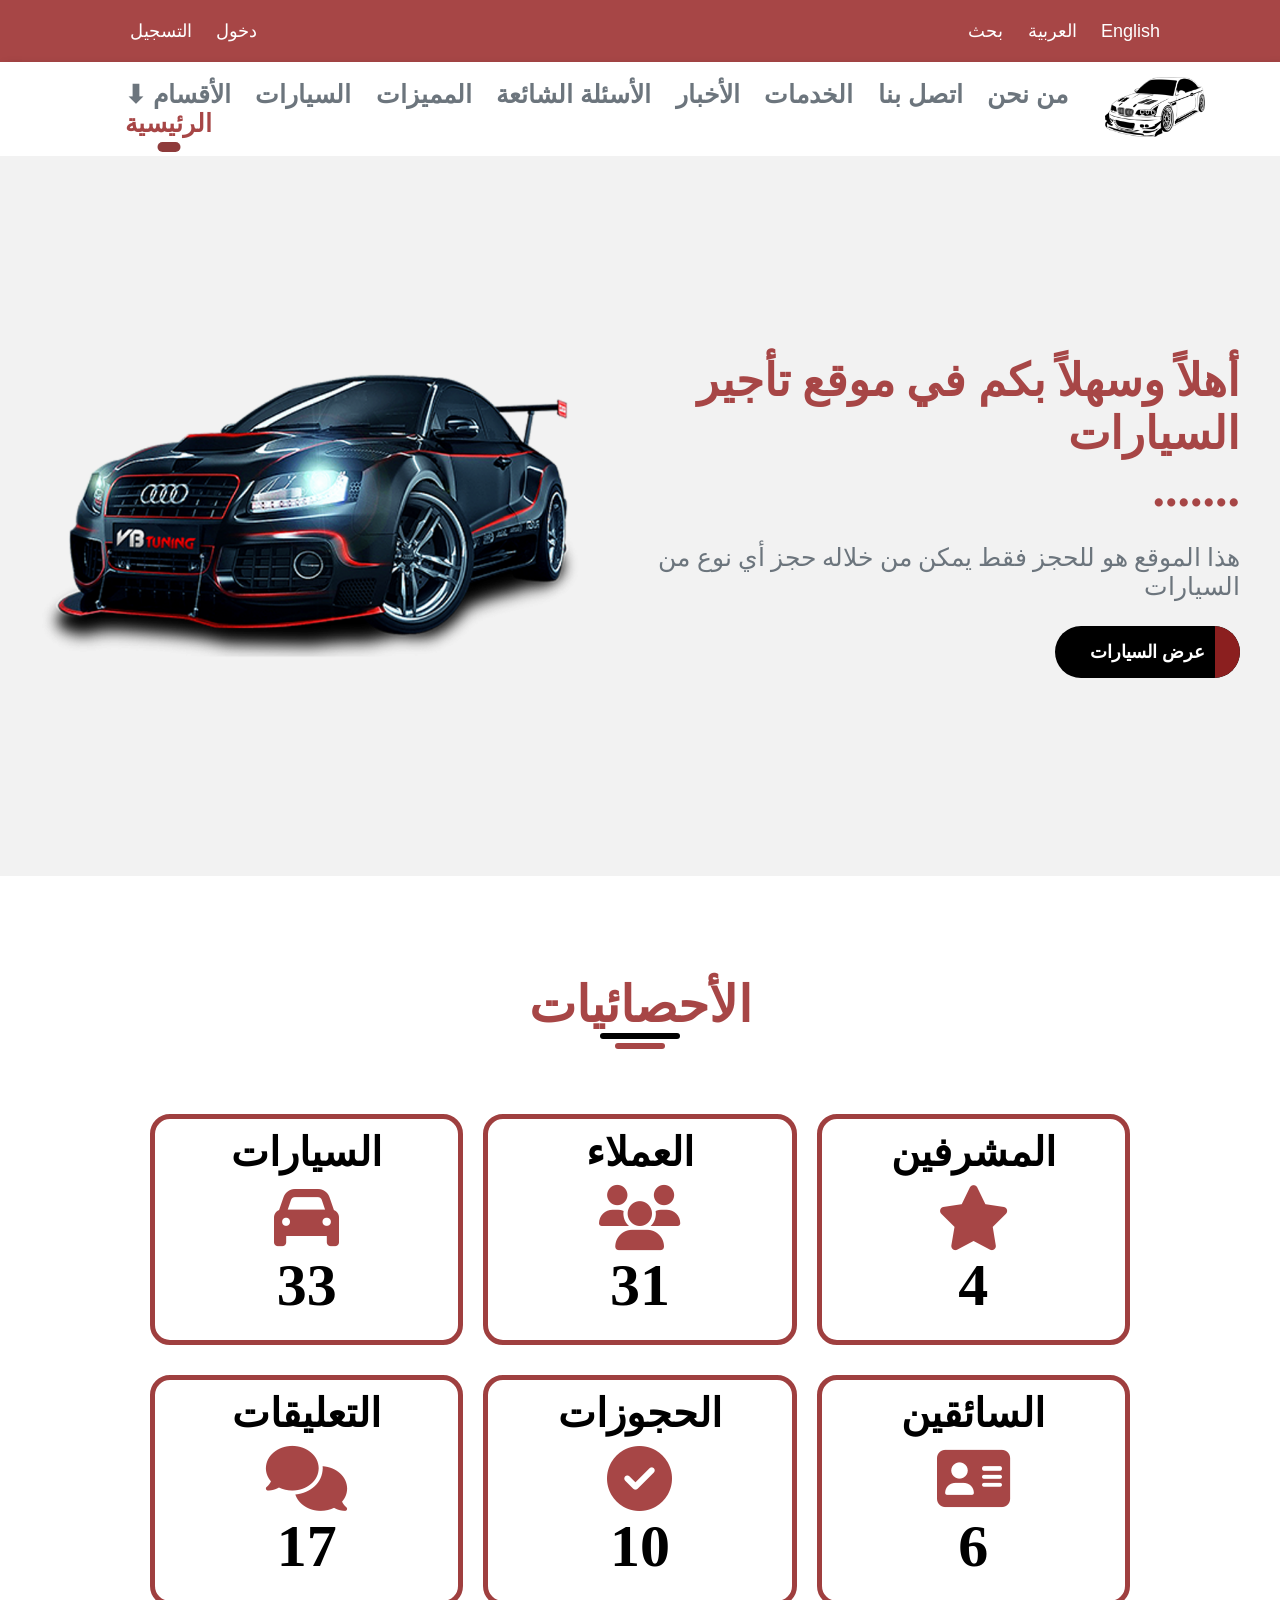
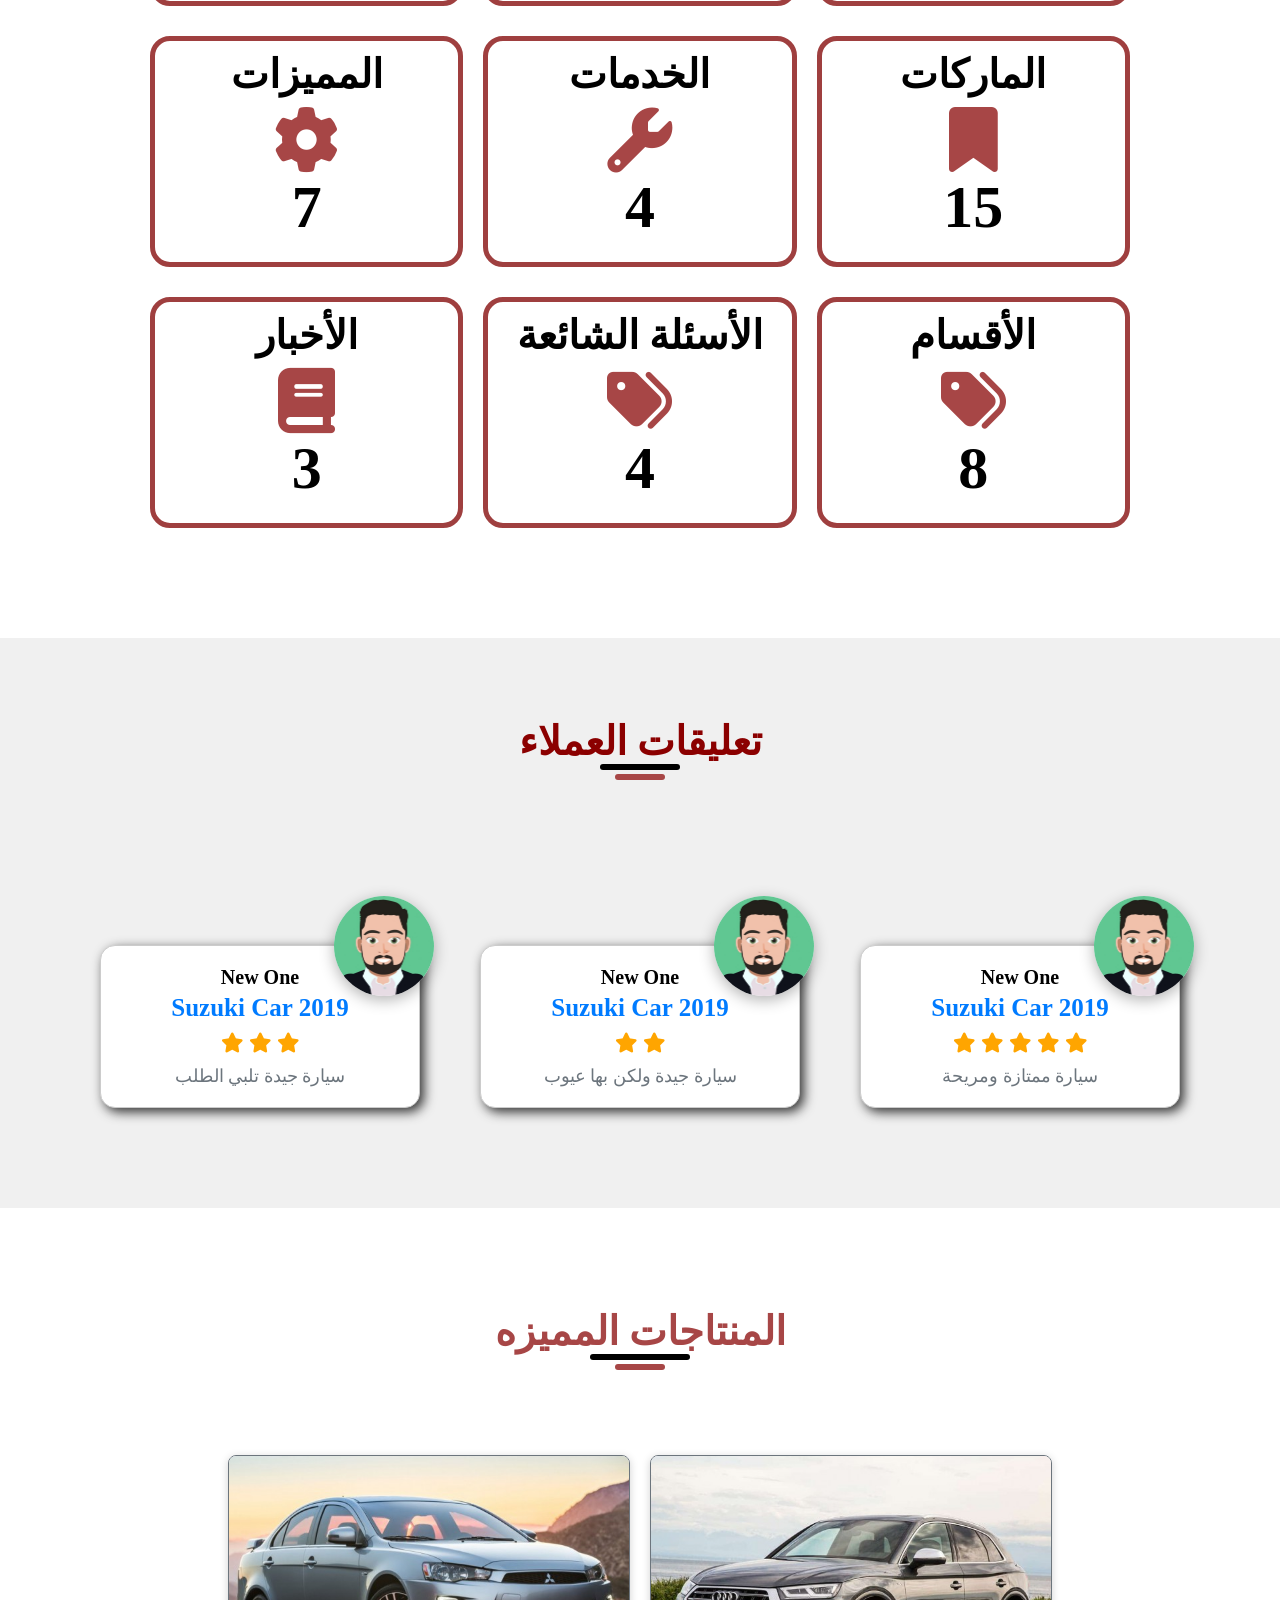
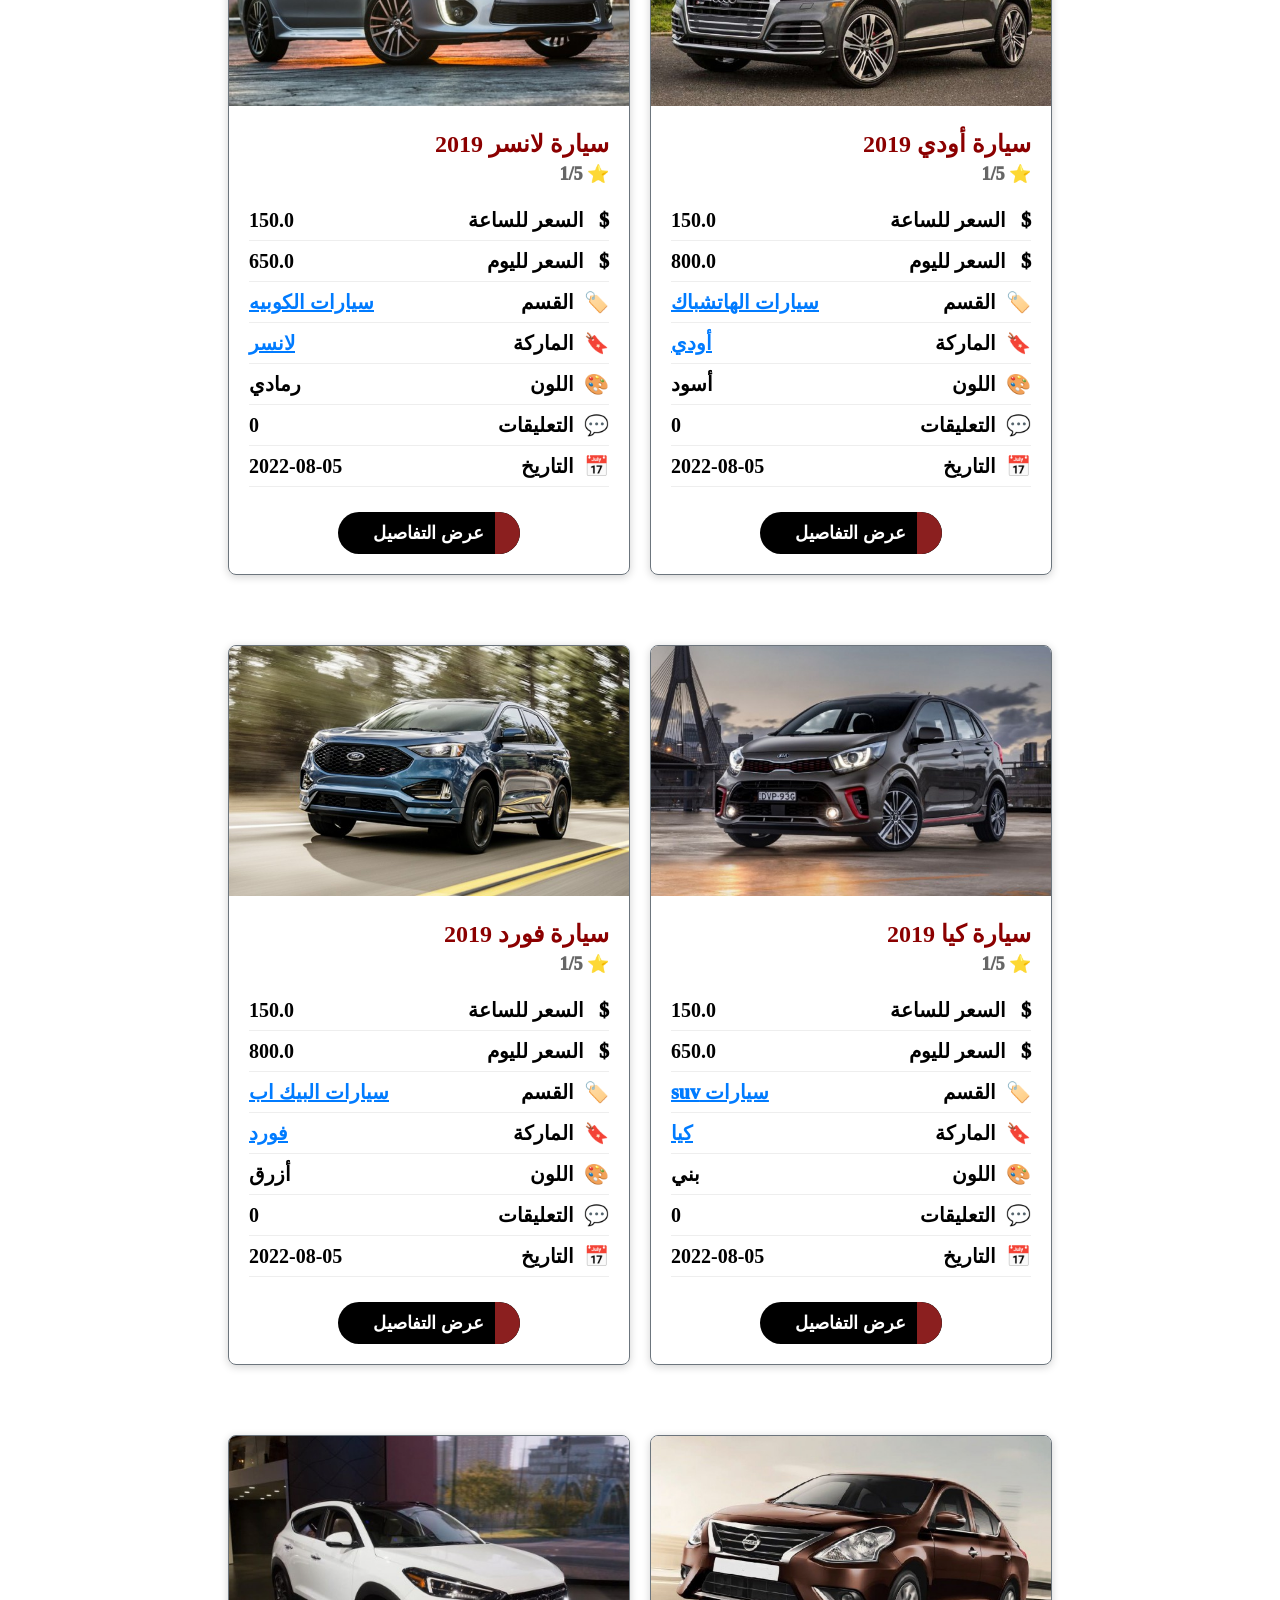
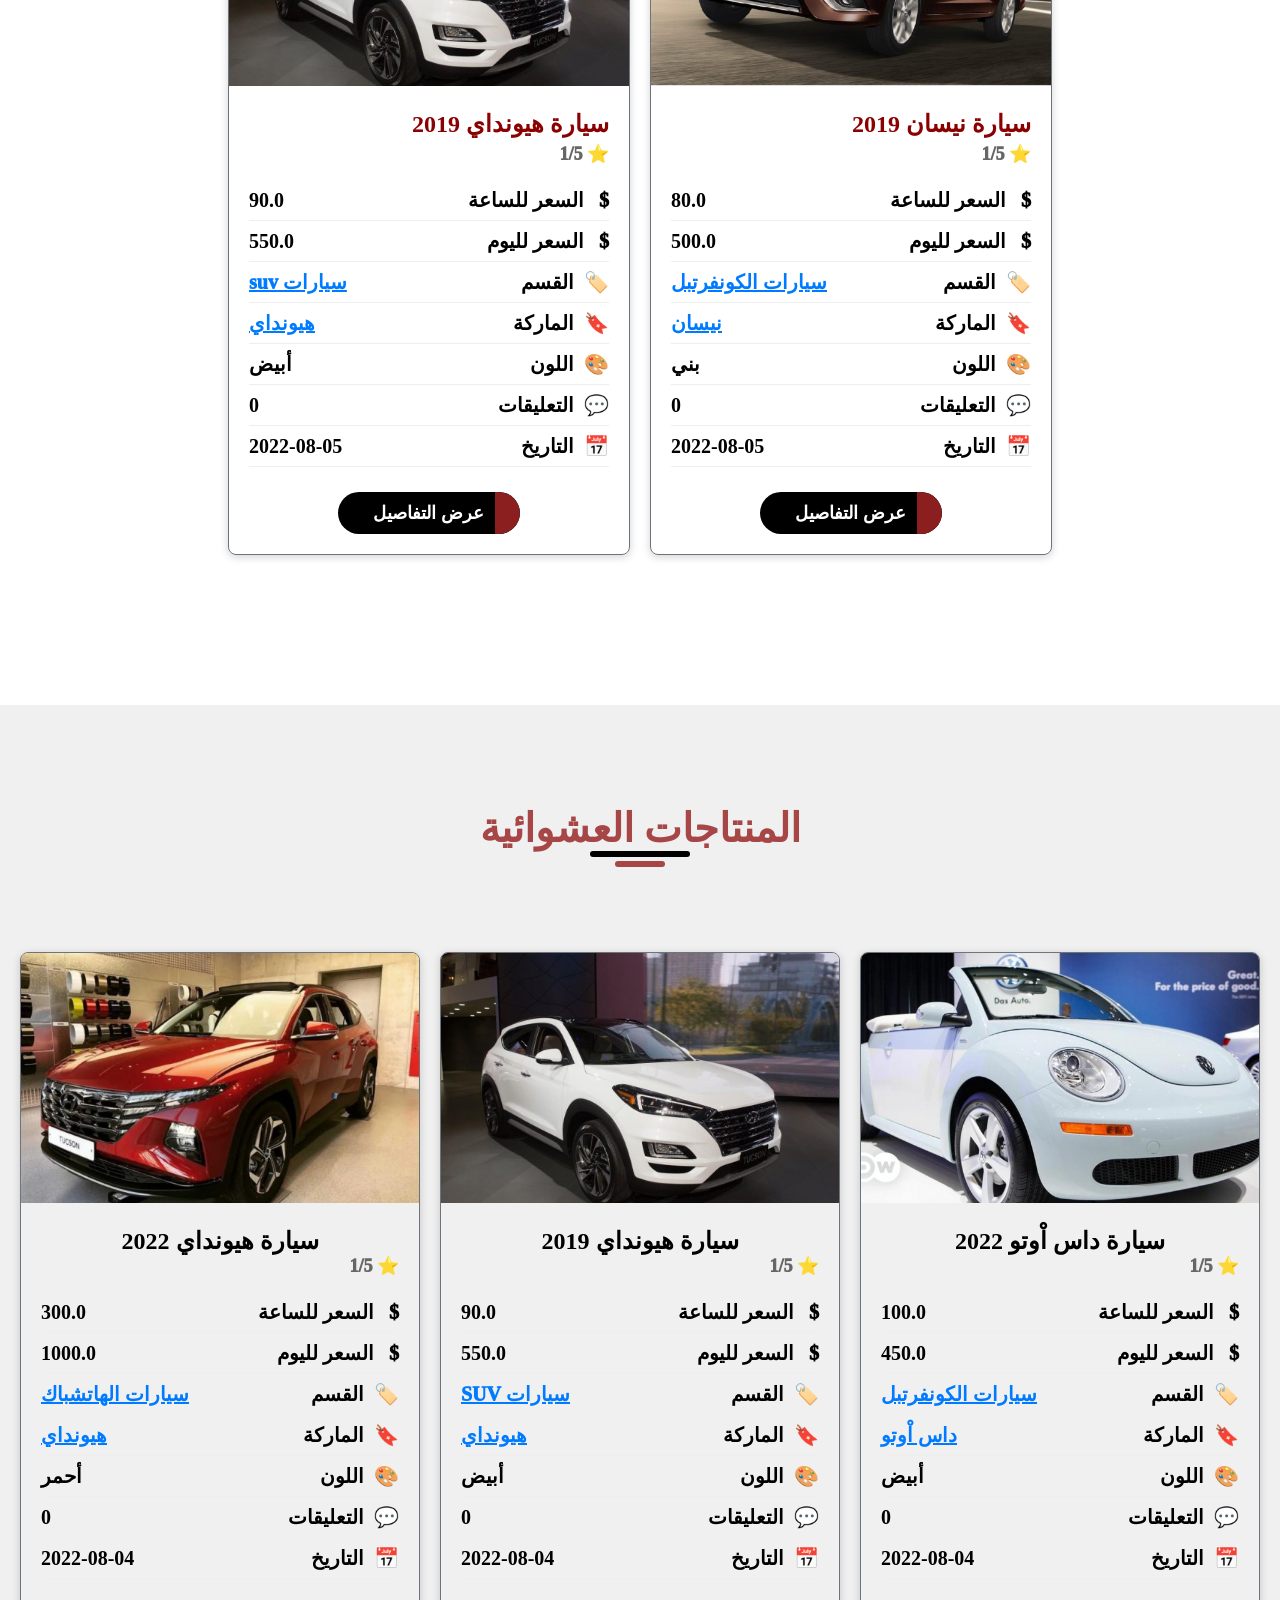
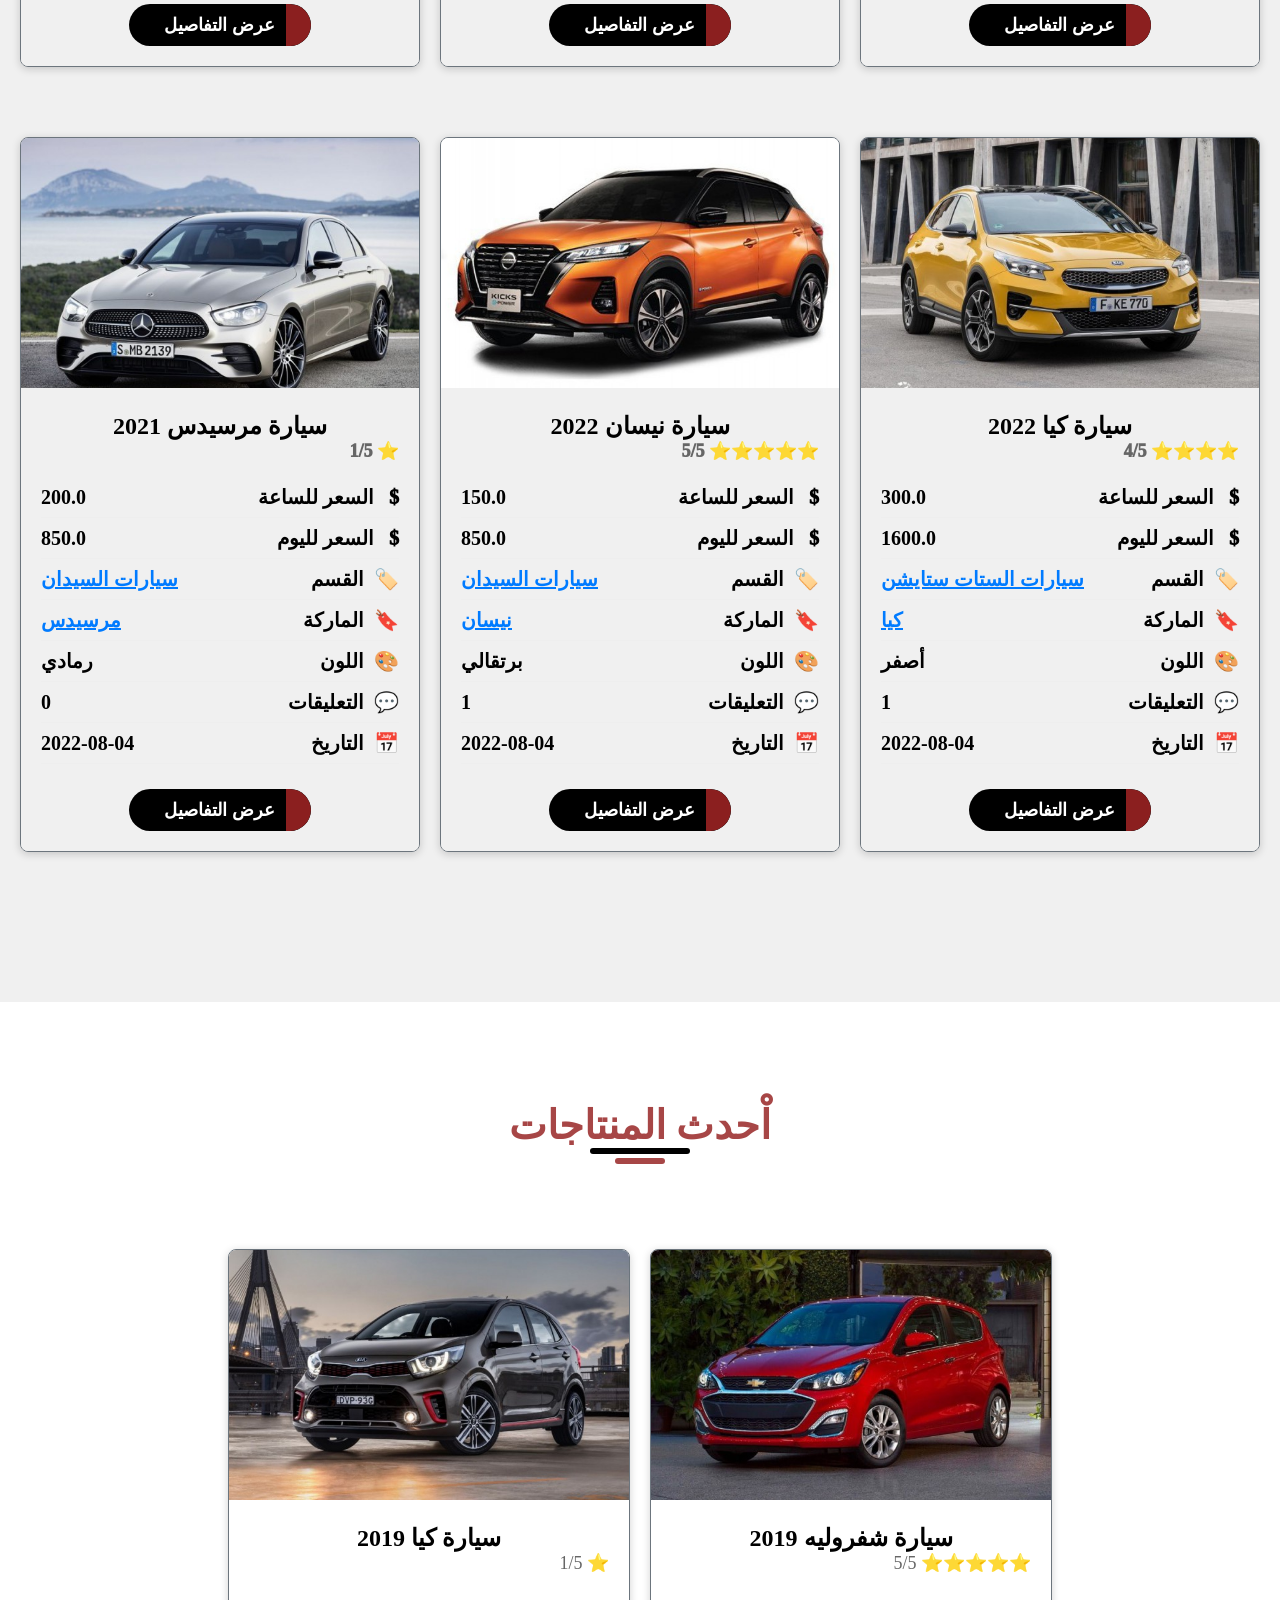
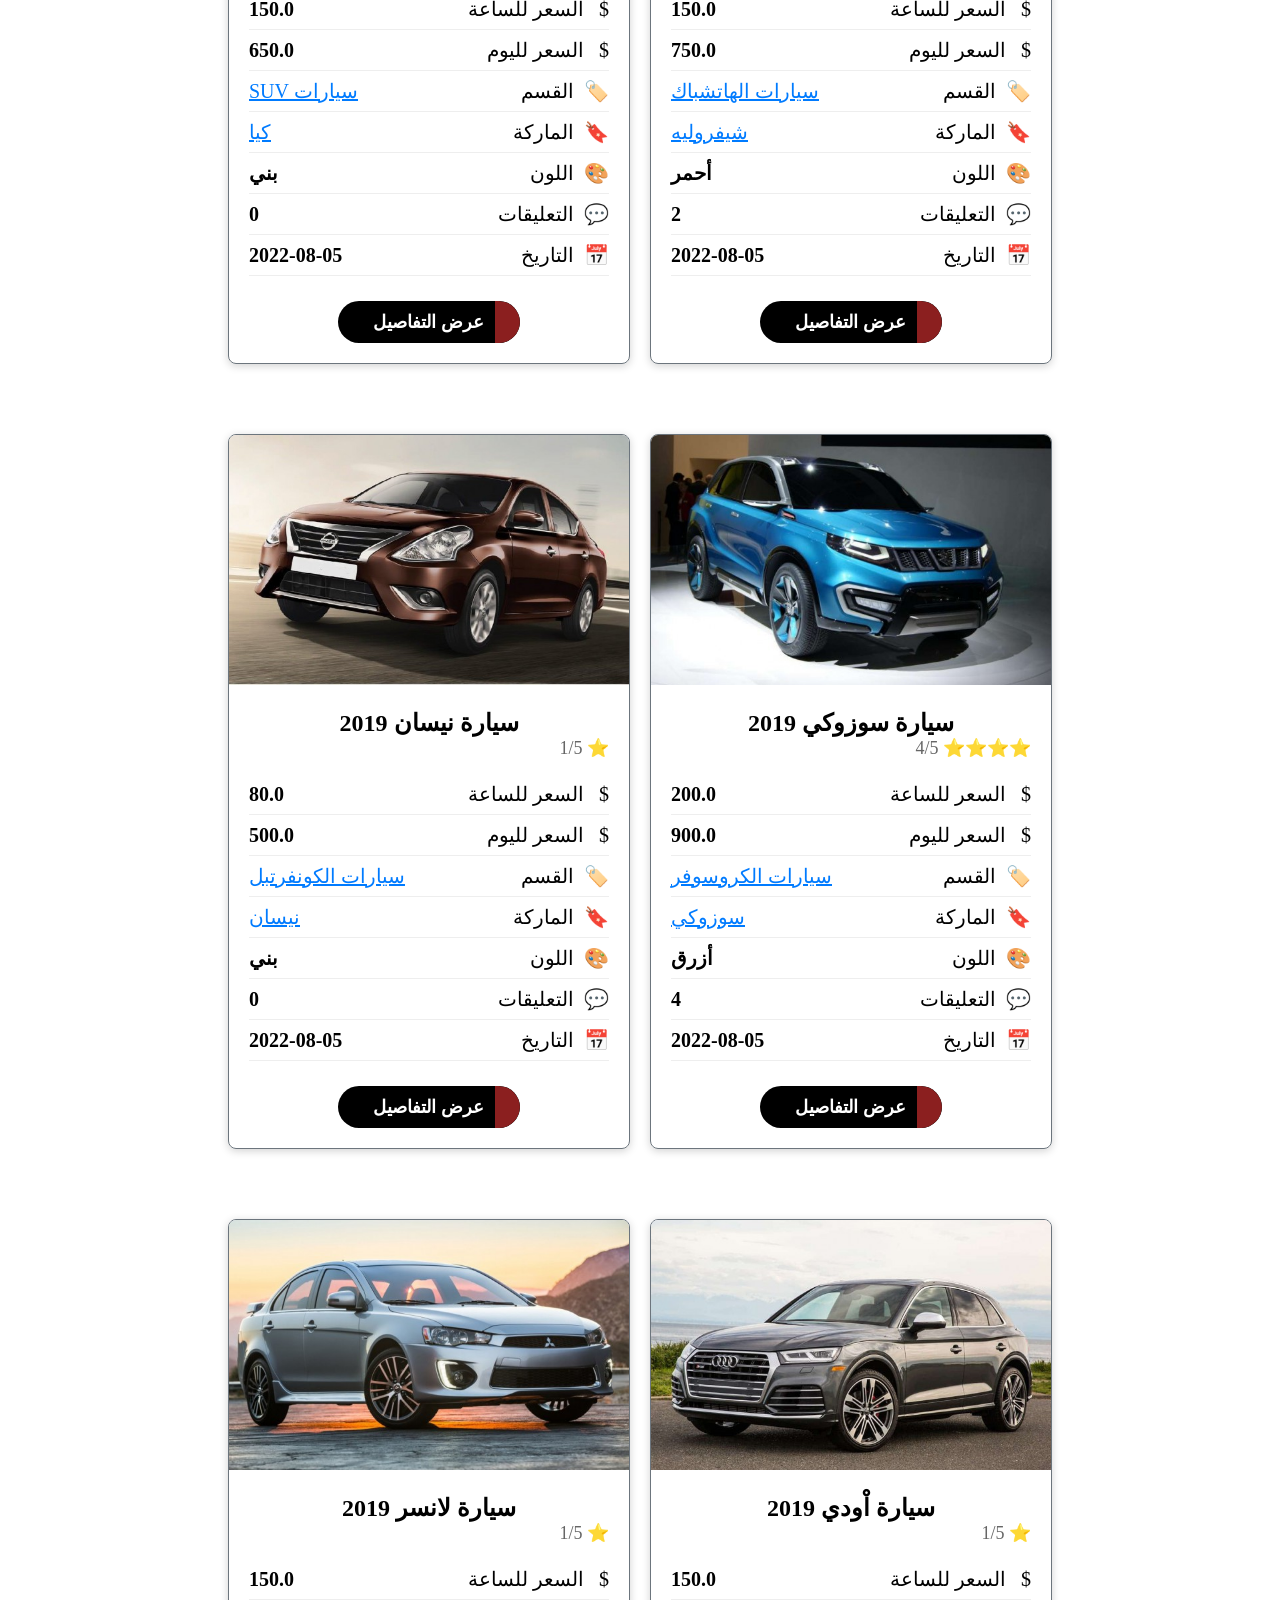
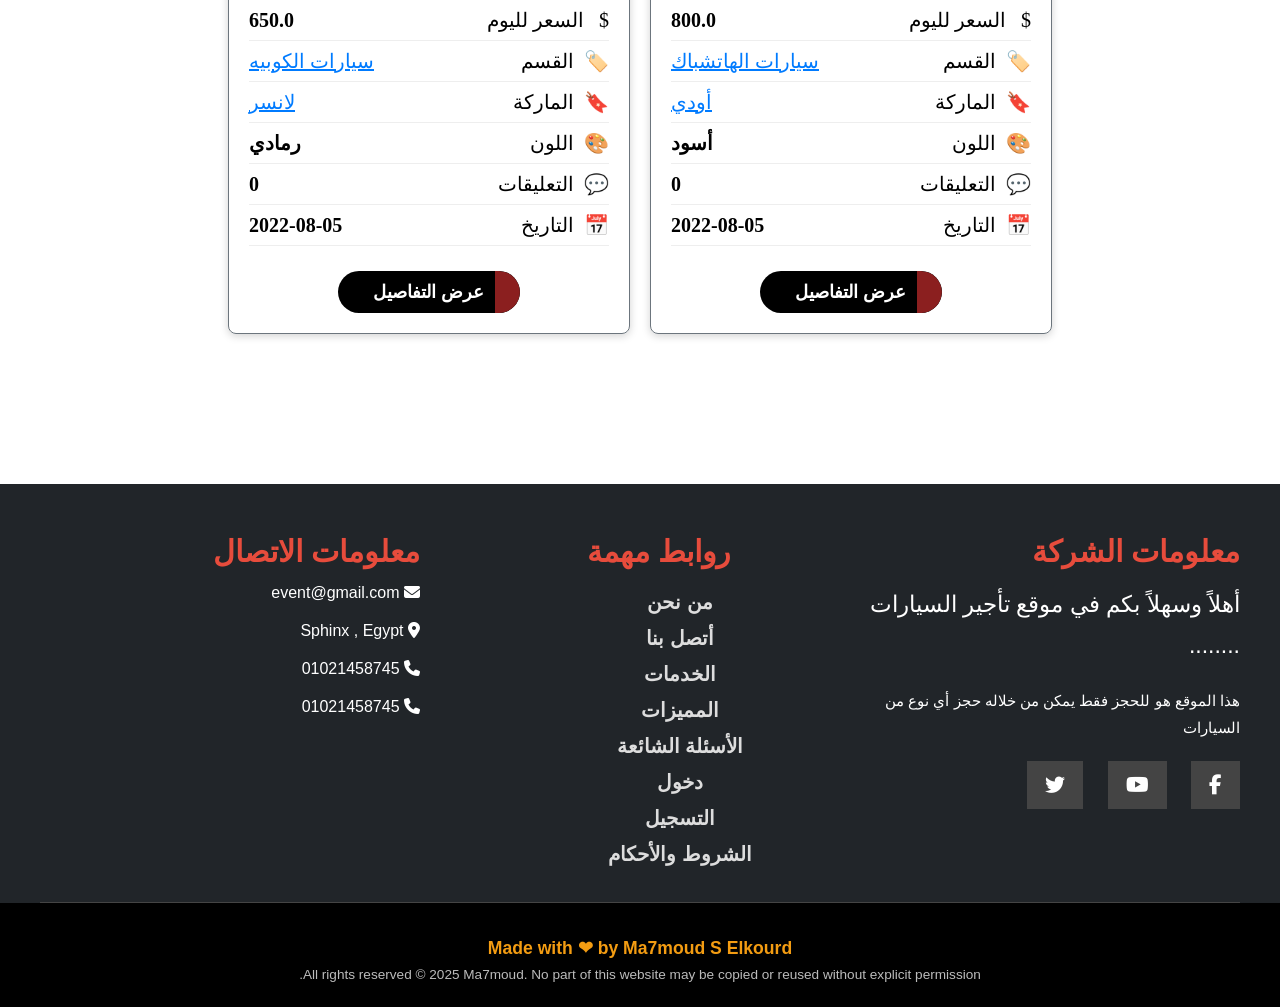
<file: index.html>
<!doctype html>
<html lang="en" dir="ltr">
  <head>
    <meta charset="UTF-8" />
    <meta name="viewport" content="width=device-width, initial-scale=1.0" />
    <link rel="stylesheet" href="css/font-awesome.min.css" />
    <link rel="stylesheet" href="css/style.css" />
    <link
      rel="stylesheet"
      href="https://cdnjs.cloudflare.com/ajax/libs/font-awesome/6.4.0/css/all.min.css"
    />
    <title>Cars Rental</title>
  </head>

  <body>
    <header>
      <!-- الشريط العلوي -->
      <div class="top-bar">
        <div class="left-links" style="text-align: right; padding: 10px">
          <a
            href="login.html"
            style="text-decoration: none; color: white; padding: 10px"
            >دخول</a
          >
          <a
            href="register.html"
            style="text-decoration: none; color: white; padding: 10px"
            >التسجيل</a
          >
        </div>
        <div class="right-lang">
          <a href="#">العربية</a>
          <a href="#">بحث</a>
          <a href="#">English</a>
        </div>
      </div>
    </header>

    <!-- شريط التنقل -->
    <nav class="navbar">
      <div class="menu-toggle">☰</div>

      <div class="nav-content">
        <ul class="nav-links">
          <li><a href="#"> ⬇ الأقسام </a></li>
          <li><a href="#">السيارات</a></li>
          <li><a href="#">المميزات</a></li>
          <li><a href="#">الأسئلة الشائعة</a></li>
          <li><a href="#">الأخبار</a></li>
          <li><a href="#">الخدمات</a></li>
          <li><a href="#">اتصل بنا</a></li>
          <li><a href="#">من نحن</a></li>
          <li><a class="active" href="#">الرئيسية</a></li>
        </ul>

        <div class="m">
          <img
            src="images/axehXV42bsSnZvOGiLEA3APFSVmov7US6sMDqNFM.png"
            alt=""
          />
        </div>
      </div>
    </nav>

    <!-- سكشن ترحيبي -->
    <section class="hero">
      <div class="content">
        <img
          src="images/maXridgjWk3l5M33WtaR2FZdnnnAA5vTMiDUt5Dl.png"
          alt="audi car"
        />
        <div class="text">
          <h1>أهلاً وسهلاً بكم في موقع تأجير السيارات</h1>
          <h2>.......</h2>
          <p>هذا الموقع هو للحجز فقط يمكن من خلاله حجز أي نوع من السيارات</p>
          <button>عرض السيارات</button>
        </div>
      </div>
    </section>
    <!-- نهاية السكشن الترحيبي -->

    <!-- بداية السكشن الأول -->
    <section class="f">
      <h1 class="l">الأحصائيات</h1>
      <div class="f1">
        <div class="f2">
          <div class="f3">
            <h1>السيارات</h1>
            <i class="fa fa-car" aria-hidden="true"></i>
            <h2>33</h2>
          </div>
          <div class="f3">
            <h1>التعليقات</h1>
            <i class="fa fa-comments" aria-hidden="true"></i>
            <h2>17</h2>
          </div>
          <div class="f3">
            <h1>المميزات</h1>
            <i class="fa fa-cog" aria-hidden="true"></i>
            <h2>7</h2>
          </div>
          <div class="f3">
            <h1>الأخبار</h1>
            <i class="fa fa-book" aria-hidden="true"></i>
            <h2>3</h2>
          </div>
        </div>

        <div class="f2">
          <div class="f3">
            <h1>العملاء</h1>
            <i class="fa fa-users" aria-hidden="true"></i>
            <h2>31</h2>
          </div>
          <div class="f3">
            <h1>الحجوزات</h1>
            <i class="fa fa-check-circle" aria-hidden="true"></i>
            <h2>10</h2>
          </div>
          <div class="f3">
            <h1>الخدمات</h1>
            <i class="fa fa-wrench" aria-hidden="true"></i>
            <h2>4</h2>
          </div>
          <div class="f3">
            <h1>الأسئلة الشائعة</h1>
            <i class="fa fa-tags" aria-hidden="true"></i>
            <h2>4</h2>
          </div>
        </div>

        <div class="f2">
          <div class="f3">
            <h1>المشرفين</h1>
            <i class="fa fa-star" aria-hidden="true"></i>
            <h2>4</h2>
          </div>
          <div class="f3">
            <h1>السائقين</h1>
            <i class="fa fa-address-card" aria-hidden="true"></i>
            <h2>6</h2>
          </div>
          <div class="f3">
            <h1>الماركات</h1>
            <i class="fa fa-bookmark" aria-hidden="true"></i>
            <h2>15</h2>
          </div>
          <div class="f3">
            <h1>الأقسام</h1>
            <i class="fa fa-tags" aria-hidden="true"></i>
            <h2>8</h2>
          </div>
        </div>
      </div>
    </section>
    <!-- نهاية السكشن الأول -->

    <!-- بداية السكشن الثاني -->
    <section class="testimonials">
      <h1 class="l">تعليقات العملاء</h1>
      <div class="cards-container">
        <div class="cardc">
          <div class="avatar">
            <img
              src="images/9X6PYekgrhmz4vXtvwdwyc7OgbobL8gTHDPyjKg6.jpg"
              alt="user"
            />
          </div>
          <h3>New One</h3>
          <a href="#">Suzuki Car 2019</a>
          <div class="stars">
            <i class="fa fa-star" aria-hidden="true"></i>
            <i class="fa fa-star" aria-hidden="true"></i>
            <i class="fa fa-star" aria-hidden="true"></i>
          </div>
          <p>سيارة جيدة تلبي الطلب</p>
        </div>

        <div class="cardc">
          <div class="avatar">
            <img
              src="images/9X6PYekgrhmz4vXtvwdwyc7OgbobL8gTHDPyjKg6.jpg"
              alt="user"
            />
          </div>
          <h3>New One</h3>
          <a href="#">Suzuki Car 2019</a>
          <div class="stars">
            <i class="fa fa-star" aria-hidden="true"></i>
            <i class="fa fa-star" aria-hidden="true"></i>
          </div>
          <p>سيارة جيدة ولكن بها عيوب</p>
        </div>

        <div class="cardc">
          <div class="avatar">
            <img
              src="images/9X6PYekgrhmz4vXtvwdwyc7OgbobL8gTHDPyjKg6.jpg"
              alt="user"
            />
          </div>
          <h3>New One</h3>
          <a href="#">Suzuki Car 2019</a>
          <div class="stars">
            <i class="fa fa-star" aria-hidden="true"></i>
            <i class="fa fa-star" aria-hidden="true"></i>
            <i class="fa fa-star" aria-hidden="true"></i>
            <i class="fa fa-star" aria-hidden="true"></i>
            <i class="fa fa-star" aria-hidden="true"></i>
          </div>
          <p>سيارة ممتازة ومريحة</p>
        </div>
      </div>
    </section>
    <!-- نهاية السكشن الثاني -->

    <!-- بداية السكشن الثالث -->
    <section class="t">
      <h1 class="l">المنتاجات المميزه</h1>
      <div class="cards-container">
        <!-- كرت بورش -->
        <div class="car-box">
          <img
            src="images/w1TbMCpvtRUytblYkTIfynRnIDCAAHz2RoyPEqFo.jpg"
            alt="بورش"
            class="car-img"
          />
          <div class="card1">
            <h2>سيارة أودي 2019</h2>

            <div class="rating">⭐ <span>1/5</span></div>

            <div class="info">
              <div class="x">$ &nbsp; السعر للساعة <b>150.0</b></div>
              <div class="x">$ &nbsp; السعر لليوم <b>800.0</b></div>
              <div class="x">
                🏷️&nbsp; القسم <a href="#">سيارات الهاتشباك</a>
              </div>
              <div class="x">🔖&nbsp; الماركة <a href="#">أودي</a></div>
              <div class="x">🎨&nbsp; اللون <b>أسود</b></div>
              <div class="x">💬&nbsp; التعليقات <b>0</b></div>
              <div class="x">📅&nbsp; التاريخ <b>2022-08-05</b></div>
            </div>

            <button class="details-btn">عرض التفاصيل</button>
          </div>
        </div>

        <div class="car-box">
          <img
            src="images/GOemePNWUoGg6ZnXkNlU4wq0JEiXbhgwLbzfKh26.jpg"
            alt="بورش"
            class="car-img"
          />
          <div class="card1">
            <h2>سيارة لانسر 2019</h2>
            <div class="rating">⭐ <span>1/5</span></div>

            <div class="info">
              <div class="x">$ &nbsp; السعر للساعة <b>150.0</b></div>
              <div class="x">$ &nbsp; السعر لليوم <b>650.0</b></div>
              <div class="x">🏷️&nbsp; القسم <a href="#">سيارات الكوبيه</a></div>
              <div class="x">🔖&nbsp; الماركة <a href="#">لانسر</a></div>
              <div class="x">🎨&nbsp; اللون <b>رمادي</b></div>
              <div class="x">💬&nbsp; التعليقات <b>0</b></div>
              <div class="x">📅&nbsp; التاريخ <b>2022-08-05</b></div>
            </div>
            <button class="details-btn">عرض التفاصيل</button>
          </div>
        </div>
        <!-- كرت فورد -->
        <div class="car-box">
          <img
            src="images/tSdOPcNvpluh0QLRyYsiCdTKAJImXS7ZCYJf0WE1.jpg"
            alt="فورد"
            class="car-img"
          />
          <div class="card1">
            <h2>سيارة كيا 2019</h2>
            <div class="rating">⭐ <span>1/5</span></div>

            <div class="info">
              <div class="x">$ &nbsp; السعر للساعة <b>150.0</b></div>
              <div class="x">$ &nbsp; السعر لليوم <b>650.0</b></div>
              <div class="x">🏷️&nbsp; القسم <a href="#">سيارات suv</a></div>
              <div class="x">🔖&nbsp; الماركة <a href="#">كيا</a></div>
              <div class="x">🎨&nbsp; اللون <b>بني</b></div>
              <div class="x">💬&nbsp; التعليقات <b>0</b></div>
              <div class="x">📅&nbsp; التاريخ <b>2022-08-05</b></div>
            </div>

            <button class="details-btn">عرض التفاصيل</button>
          </div>
        </div>

        <div class="car-box">
          <img src="images/3.jpg" alt="فورد" class="car-img" />
          <div class="card1">
            <h2>سيارة فورد 2019</h2>
            <div class="rating">⭐ <span>1/5</span></div>

            <div class="info">
              <div class="x">$ &nbsp; السعر للساعة <b>150.0</b></div>
              <div class="x">$ &nbsp; السعر لليوم <b>800.0</b></div>
              <div class="x">
                🏷️&nbsp; القسم <a href="#"> سيارات البيك اب</a>
              </div>
              <div class="x">🔖&nbsp; الماركة <a href="#">فورد</a></div>
              <div class="x">🎨&nbsp; اللون <b>أزرق</b></div>
              <div class="x">💬&nbsp; التعليقات <b>0</b></div>
              <div class="x">📅&nbsp; التاريخ <b>2022-08-05</b></div>
            </div>

            <button class="details-btn">عرض التفاصيل</button>
          </div>
        </div>
        <!-- كرت هيونداي -->
        <div class="car-box">
          <img
            src="images/CdfHcEBsUYjI416kdEUZE2JJXeItwIhjmaESTv2Z.jpg"
            alt="هيونداي"
            class="car-img"
          />
          <div class="card1">
            <h2>سيارة نيسان 2019</h2>
            <div class="rating">⭐ <span>1/5</span></div>

            <div class="info">
              <div class="x">$ &nbsp; السعر للساعة <b>80.0</b></div>
              <div class="x">$ &nbsp; السعر لليوم <b>500.0</b></div>
              <div class="x">
                🏷️&nbsp; القسم <a href="#"> سيارات الكونفرتبل </a>
              </div>
              <div class="x">🔖&nbsp; الماركة <a href="#">نيسان</a></div>
              <div class="x">🎨&nbsp; اللون <b>بني</b></div>
              <div class="x">💬&nbsp; التعليقات <b>0</b></div>
              <div class="x">📅&nbsp; التاريخ <b>2022-08-05</b></div>
            </div>

            <button class="details-btn">عرض التفاصيل</button>
          </div>
        </div>

        <div class="car-box">
          <img src="images/4.jpg" alt="هيونداي" class="car-img" />
          <div class="card1">
            <h2>سيارة هيونداي 2019</h2>
            <div class="rating">⭐ <span>1/5</span></div>

            <div class="info">
              <div class="x">$ &nbsp; السعر للساعة <b>90.0</b></div>
              <div class="x">$ &nbsp; السعر لليوم <b>550.0</b></div>
              <div class="x">🏷️&nbsp; القسم <a href="#"> سيارات suv</a></div>
              <div class="x">🔖&nbsp; الماركة <a href="#">هيونداي</a></div>
              <div class="x">🎨&nbsp; اللون <b>أبيض</b></div>
              <div class="x">💬&nbsp; التعليقات <b>0</b></div>
              <div class="x">📅&nbsp; التاريخ <b>2022-08-05</b></div>
            </div>

            <button class="details-btn">عرض التفاصيل</button>
          </div>
        </div>
      </div>
    </section>
    <!-- نهاية السكشن الثالث -->

    <!-- بداية السكشن الرابع -->
    <section class="p">
      <h1 class="l">المنتاجات العشوائية</h1>
      <div class="cards-container">
          <div class="car-box">
            <img src="images/31.jpg" alt="بورش" class="car-img" />
            <div class="card3">
              <h2>سيارة داس اْوتو 2022</h2>

              <div class="rating">⭐ <span>1/5</span></div>

              <div class="info">
                <div class="x">$ &nbsp; السعر للساعة <b>100.0</b></div>
                <div class="x">$ &nbsp; السعر لليوم <b>450.0</b></div>
                <div class="x">
                  🏷️&nbsp; القسم <a href="#"> سيارات الكونفرتبل</a>
                </div>
                <div class="x">🔖&nbsp; الماركة <a href="#">داس اْوتو</a></div>
                <div class="x">🎨&nbsp; اللون <b>أبيض</b></div>
                <div class="x">💬&nbsp; التعليقات <b>0</b></div>
                <div class="x">📅&nbsp; التاريخ <b>2022-08-04</b></div>
              </div>

              <button class="details-btn">عرض التفاصيل</button>
            </div>
          </div>

          <div class="car-box">
            <img src="images/4.jpg" alt="بورش" class="car-img" />
            <div class="card3">
              <h2>سيارة هيونداي 2019</h2>
              <div class="rating">⭐ <span>1/5</span></div>

              <div class="info">
                <div class="x">$ &nbsp; السعر للساعة <b>90.0</b></div>
                <div class="x">$ &nbsp; السعر لليوم <b>550.0</b></div>
                <div class="x">🏷️&nbsp; القسم <a href="#"> سيارات SUV </a></div>
                <div class="x">🔖&nbsp; الماركة <a href="#">هيونداي</a></div>
                <div class="x">🎨&nbsp; اللون <b>أبيض</b></div>
                <div class="x">💬&nbsp; التعليقات <b>0</b></div>
                <div class="x">📅&nbsp; التاريخ <b>2022-08-04</b></div>
              </div>
              <button class="details-btn">عرض التفاصيل</button>
            </div>
          </div>

          <div class="car-box">
            <img src="images/25.jpg" alt="بورش" class="car-img" />
            <div class="card3">
              <h2>سيارة هيونداي 2022</h2>

              <div class="rating">⭐ <span>1/5</span></div>

              <div class="info">
                <div class="x">$ &nbsp; السعر للساعة <b>300.0</b></div>
                <div class="x">$ &nbsp; السعر لليوم <b>1000.0</b></div>
                <div class="x">
                  🏷️&nbsp; القسم <a href="#">سيارات الهاتشباك</a>
                </div>
                <div class="x">🔖&nbsp; الماركة <a href="#">هيونداي</a></div>
                <div class="x">🎨&nbsp; اللون <b>أحمر</b></div>
                <div class="x">💬&nbsp; التعليقات <b>0</b></div>
                <div class="x">📅&nbsp; التاريخ <b>2022-08-04</b></div>
              </div>

              <button class="details-btn">عرض التفاصيل</button>
            </div>
          </div>

          <div class="car-box">
            <img src="images/34.jpg" alt="بورش" class="car-img" />
            <div class="card3">
              <h2>سيارة كيا 2022</h2>
              <div class="rating">⭐⭐⭐⭐ <span>4/5</span></div>

              <div class="info">
                <div class="x">$ &nbsp; السعر للساعة <b>300.0</b></div>
                <div class="x">$ &nbsp; السعر لليوم <b>1600.0</b></div>
                <div class="x">
                  🏷️&nbsp; القسم <a href="#"> سيارات الستات ستايشن</a>
                </div>
                <div class="x">🔖&nbsp; الماركة <a href="#">كيا</a></div>
                <div class="x">🎨&nbsp; اللون <b>أصفر</b></div>
                <div class="x">💬&nbsp; التعليقات <b>1</b></div>
                <div class="x">📅&nbsp; التاريخ <b>2022-08-04</b></div>
              </div>
              <button class="details-btn">عرض التفاصيل</button>
            </div>
          </div>

          <div class="car-box">
            <img src="images/33.jpg" alt="هيونداي" class="car-img" />
            <div class="card3">
              <h2>سيارة نيسان 2022</h2>
              <div class="rating">⭐⭐⭐⭐⭐ <span>5/5</span></div>

              <div class="info">
                <div class="x">$ &nbsp; السعر للساعة <b>150.0</b></div>
                <div class="x">$ &nbsp; السعر لليوم <b>850.0</b></div>
                <div class="x">
                  🏷️&nbsp; القسم <a href="#"> سيارات السيدان </a>
                </div>
                <div class="x">🔖&nbsp; الماركة <a href="#">نيسان</a></div>
                <div class="x">🎨&nbsp; اللون <b>برتقالي</b></div>
                <div class="x">💬&nbsp; التعليقات <b>1</b></div>
                <div class="x">📅&nbsp; التاريخ <b>2022-08-04</b></div>
              </div>

              <button class="details-btn">عرض التفاصيل</button>
            </div>
          </div>

          <div class="car-box">
            <img src="images/35.jpg" alt="هيونداي" class="car-img" />
            <div class="card3">
              <h2>سيارة مرسيدس 2021</h2>
              <div class="rating">⭐ <span>1/5</span></div>

              <div class="info">
                <div class="x">$ &nbsp; السعر للساعة <b>200.0</b></div>
                <div class="x">$ &nbsp; السعر لليوم <b>850.0</b></div>
                <div class="x">
                  🏷️&nbsp; القسم <a href="#"> سيارات السيدان</a>
                </div>
                <div class="x">🔖&nbsp; الماركة <a href="#">مرسيدس</a></div>
                <div class="x">🎨&nbsp; اللون <b>رمادي</b></div>
                <div class="x">💬&nbsp; التعليقات <b>0</b></div>
                <div class="x">📅&nbsp; التاريخ <b>2022-08-04</b></div>
              </div>

              <button class="details-btn">عرض التفاصيل</button>
            </div>
          </div>
      </div>
    </section>
    <!-- نهاية السكشن الرابع -->

    <!-- بداية السكشن الخامس -->
    <section class="k">
      <h1 class="l">اْحدث المنتاجات</h1>
      <div class="cards-container">
          <div class="car-box">
            <img src="images/41.jpg" alt="بورش" class="car-img" />
            <div class="card4">
              <h2>سيارة شفروليه 2019</h2>

              <div class="rating">⭐⭐⭐⭐⭐ <span>5/5</span></div>

              <div class="info">
                <div class="x">$ &nbsp; السعر للساعة <b>150.0</b></div>
                <div class="x">$ &nbsp; السعر لليوم <b>750.0</b></div>
                <div class="x">
                  🏷️&nbsp; القسم <a href="#"> سيارات الهاتشباك</a>
                </div>
                <div class="x">🔖&nbsp; الماركة <a href="#"> شيفروليه</a></div>
                <div class="x">🎨&nbsp; اللون <b>أحمر</b></div>
                <div class="x">💬&nbsp; التعليقات <b>2</b></div>
                <div class="x">📅&nbsp; التاريخ <b>2022-08-05</b></div>
              </div>

              <button class="details-btn">عرض التفاصيل</button>
            </div>
          </div>

          <div class="car-box">
            <img
              src="images/tSdOPcNvpluh0QLRyYsiCdTKAJImXS7ZCYJf0WE1.jpg"
              alt="بورش"
              class="car-img"
            />
            <div class="card4">
              <h2>سيارة كيا 2019</h2>
              <div class="rating">⭐ <span>1/5</span></div>

              <div class="info">
                <div class="x">$ &nbsp; السعر للساعة <b>150.0</b></div>
                <div class="x">$ &nbsp; السعر لليوم <b>650.0</b></div>
                <div class="x">🏷️&nbsp; القسم <a href="#"> سيارات SUV </a></div>
                <div class="x">🔖&nbsp; الماركة <a href="#">كيا</a></div>
                <div class="x">🎨&nbsp; اللون <b>بني</b></div>
                <div class="x">💬&nbsp; التعليقات <b>0</b></div>
                <div class="x">📅&nbsp; التاريخ <b>2022-08-05</b></div>
              </div>
              <button class="details-btn">عرض التفاصيل</button>
            </div>
          </div>

          <div class="car-box">
            <img src="images/21.jpg" alt="بورش" class="car-img" />
            <div class="card4">
              <h2>سيارة سوزوكي 2019</h2>

              <div class="rating">⭐⭐⭐⭐ <span>4/5</span></div>

              <div class="info">
                <div class="x">$ &nbsp; السعر للساعة <b>200.0</b></div>
                <div class="x">$ &nbsp; السعر لليوم <b>900.0</b></div>
                <div class="x">
                  🏷️&nbsp; القسم <a href="#"> سيارات الكروسوفر</a>
                </div>
                <div class="x">🔖&nbsp; الماركة <a href="#">سوزوكي</a></div>
                <div class="x">🎨&nbsp; اللون <b>أزرق</b></div>
                <div class="x">💬&nbsp; التعليقات <b>4</b></div>
                <div class="x">📅&nbsp; التاريخ <b>2022-08-05</b></div>
              </div>

              <button class="details-btn">عرض التفاصيل</button>
            </div>
          </div>

          <div class="car-box">
            <img
              src="images/CdfHcEBsUYjI416kdEUZE2JJXeItwIhjmaESTv2Z.jpg"
              alt="بورش"
              class="car-img"
            />
            <div class="card4">
              <h2>سيارة نيسان 2019</h2>
              <div class="rating">⭐ <span>1/5</span></div>

              <div class="info">
                <div class="x">$ &nbsp; السعر للساعة <b>80.0</b></div>
                <div class="x">$ &nbsp; السعر لليوم <b>500.0</b></div>
                <div class="x">
                  🏷️&nbsp; القسم <a href="#"> سيارات الكونفرتبل</a>
                </div>
                <div class="x">🔖&nbsp; الماركة <a href="#">نيسان</a></div>
                <div class="x">🎨&nbsp; اللون <b>بني</b></div>
                <div class="x">💬&nbsp; التعليقات <b>0</b></div>
                <div class="x">📅&nbsp; التاريخ <b>2022-08-05</b></div>
              </div>
              <button class="details-btn">عرض التفاصيل</button>
            </div>
          </div>

          <div class="car-box">
            <img
              src="images/w1TbMCpvtRUytblYkTIfynRnIDCAAHz2RoyPEqFo.jpg"
              alt="هيونداي"
              class="car-img"
            />
            <div class="card4">
              <h2>سيارة اْودي 2019</h2>
              <div class="rating">⭐ <span>1/5</span></div>

              <div class="info">
                <div class="x">$ &nbsp; السعر للساعة <b>150.0</b></div>
                <div class="x">$ &nbsp; السعر لليوم <b>800.0</b></div>
                <div class="x">
                  🏷️&nbsp; القسم <a href="#"> سيارات الهاتشباك </a>
                </div>
                <div class="x">🔖&nbsp; الماركة <a href="#">أودي</a></div>
                <div class="x">🎨&nbsp; اللون <b>أسود</b></div>
                <div class="x">💬&nbsp; التعليقات <b>0</b></div>
                <div class="x">📅&nbsp; التاريخ <b>2022-08-05</b></div>
              </div>

              <button class="details-btn">عرض التفاصيل</button>
            </div>
          </div>

          <div class="car-box">
            <img
              src="images/GOemePNWUoGg6ZnXkNlU4wq0JEiXbhgwLbzfKh26.jpg"
              alt="هيونداي"
              class="car-img"
            />
            <div class="card4">
              <h2>سيارة لانسر 2019</h2>
              <div class="rating">⭐ <span>1/5</span></div>

              <div class="info">
                <div class="x">$ &nbsp; السعر للساعة <b>150.0</b></div>
                <div class="x">$ &nbsp; السعر لليوم <b>650.0</b></div>
                <div class="x">
                  🏷️&nbsp; القسم <a href="#"> سيارات الكوبيه</a>
                </div>
                <div class="x">🔖&nbsp; الماركة <a href="#">لانسر</a></div>
                <div class="x">🎨&nbsp; اللون <b>رمادي</b></div>
                <div class="x">💬&nbsp; التعليقات <b>0</b></div>
                <div class="x">📅&nbsp; التاريخ <b>2022-08-05</b></div>
              </div>

              <button class="details-btn">عرض التفاصيل</button>
            </div>
          </div>
      </div>
    </section>
    <!-- نهاية السكشن الخامس -->

    <!-- بداية  الفوتر -->
    <footer dir="rtl">
      <div class="footer-container">
        <div class="footer-section">
          <h3>معلومات الشركة</h3>
          <p class="v">أهلاً وسهلاً بكم في موقع تأجير السيارات ........</p>
          <p class="n">
            هذا الموقع هو للحجز فقط يمكن من خلاله حجز أي نوع من السيارات
          </p>
          <div class="social-icons">
            <a href="#"><i class="fab fa-facebook-f"></i></a>
            <a href="#"><i class="fab fa-youtube"></i></a>
            <a href="#"><i class="fab fa-twitter"></i></a>
          </div>
        </div>
        <div class="footer-section">
          <h3 class="b">روابط مهمة</h3>
          <ul>
            <li><a href="#">من نحن</a></li>
            <li><a href="#">أتصل بنا</a></li>
            <li><a href="#">الخدمات</a></li>
            <li><a href="#">المميزات</a></li>
            <li><a href="#">الأسئلة الشائعة</a></li>
            <li><a href="#">دخول</a></li>
            <li><a href="#">التسجيل</a></li>
            <li><a href="#">الشروط والأحكام</a></li>
          </ul>
        </div>
        <div class="footer-section">
          <h3>معلومات الاتصال</h3>
          <p><i class="fas fa-envelope"></i> event@gmail.com</p>
          <p><i class="fas fa-map-marker-alt"></i> Sphinx , Egypt</p>
          <p><i class="fas fa-phone"></i> 01021458745</p>
          <p><i class="fas fa-phone"></i> 01021458745</p>
        </div>
      </div>
      <div class="footer-bottom">
        <!-- <p>   © حقوق الملكية جميع الحقوق محفوظة 2025  <span class="dev"> Ma7moud S Elkurd ❤  </span></p> -->
        <p class="houda-line">Made with ❤ by Ma7moud S Elkourd</p>

        <p class="rights-text">
          All rights reserved © 2025 Ma7moud. No part of this website may be
          copied or reused without explicit permission.
        </p>
      </div>
    </footer>
    <!-- نهاية  الفوتر -->
    <script src="js/main.js"></script>
  </body>
</html>
</file>
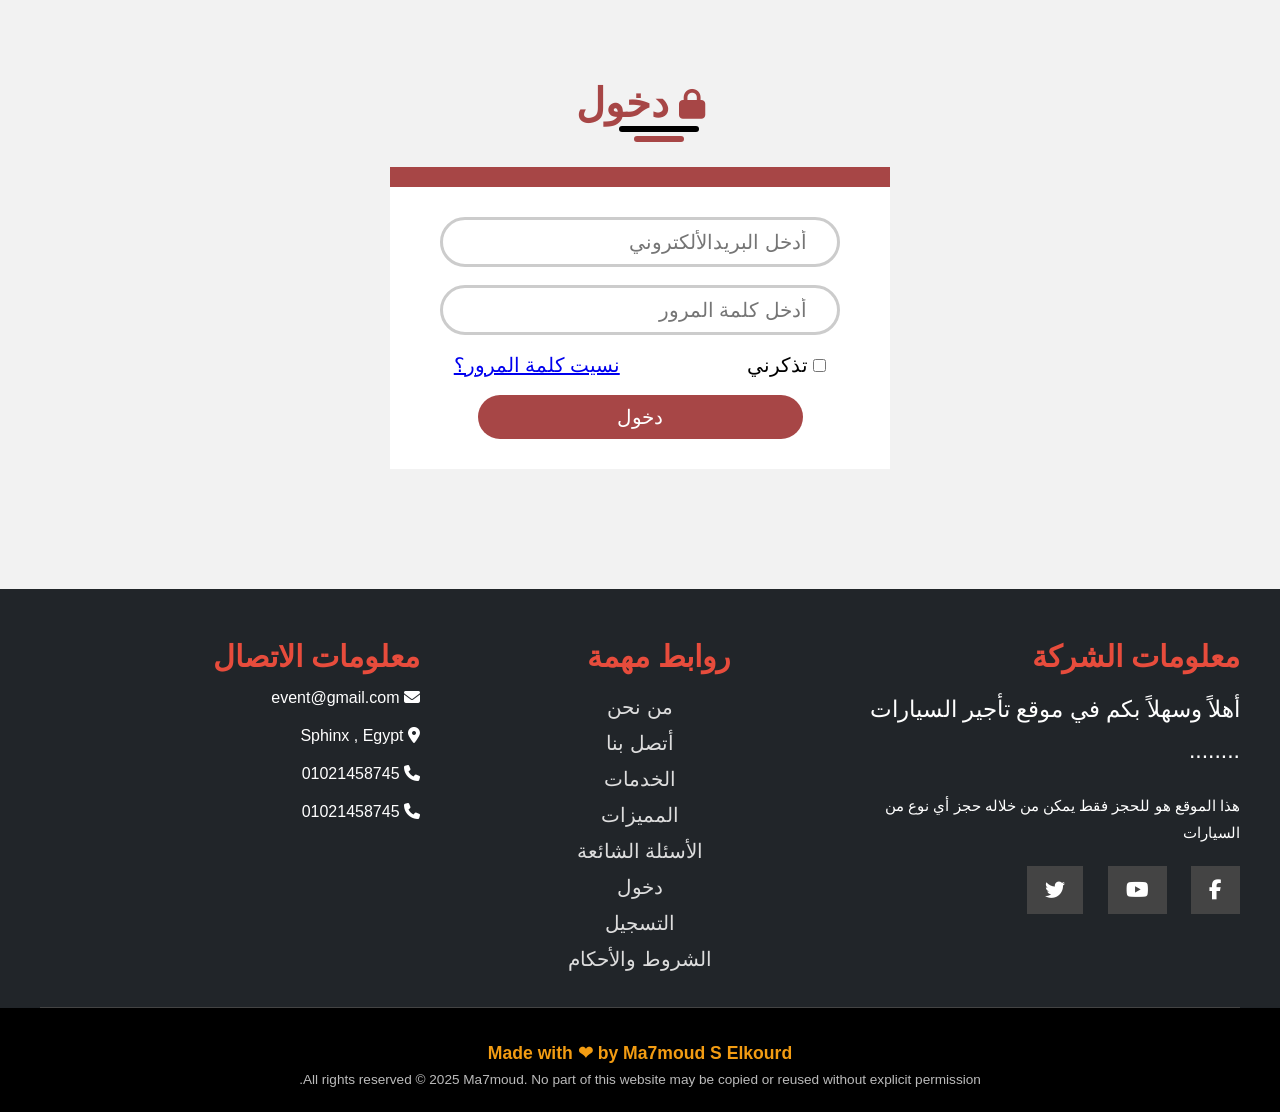
<file: login.html>
<!DOCTYPE html>
<html lang="ar" dir="rtl">

<head>
    <meta charset="UTF-8">
    <meta name="viewport" content="width=device-width, initial-scale=1.0">
    <link rel="stylesheet" href="css/font-awesome.min.css">
    <link rel="stylesheet" href="css/login.css">
    <link rel="stylesheet" href="https://cdnjs.cloudflare.com/ajax/libs/font-awesome/6.4.0/css/all.min.css">
    <title> Cars Rental </title>
</head>

<body>
    <section>
        <div class="s">
            <i class="fa fa-lock" aria-hidden="true"></i>
            <h2> دخول </h2>
        </div>
        <form action="">
            <div class="t"></div>
            <div class="d">
                <input class="g" type="text" placeholder="أدخل البريدالألكتروني"><br><br>
                <input class="g" type="password" placeholder="أدخل كلمة المرور"><br><br>
                <div class="m">
                    <div class="m1"><input type="checkbox"> تذكرني</div>
                    <a href="forgot-password.html">نسيت كلمة المرور؟</a>
                </div>
                <br>
                <button> دخول</button>
            </div>

        </form>
    </section>


    <footer dir="rtl">
        <div class="footer-container">
            <div class="footer-section">
                <h3>معلومات الشركة</h3>
                <p class="v">أهلاً وسهلاً بكم في موقع تأجير السيارات ........</p>
                <p class="n">هذا الموقع هو للحجز فقط يمكن من خلاله حجز أي نوع من السيارات</p>
                <div class="social-icons">
                    <a href="#"><i class="fab fa-facebook-f"></i></a>
                    <a href="#"><i class="fab fa-youtube"></i></a>
                    <a href="#"><i class="fab fa-twitter"></i></a>
                </div>
            </div>
            <div class="footer-section">
                <h3 class="b">روابط مهمة</h3>
                <ul>
                    <li><a href="#">من نحن</a></li>
                    <li><a href="#">أتصل بنا</a></li>
                    <li><a href="#">الخدمات</a></li>
                    <li><a href="#">المميزات</a></li>
                    <li><a href="#">الأسئلة الشائعة</a></li>
                    <li><a href="#">دخول</a></li>
                    <li><a href="#">التسجيل</a></li>
                    <li><a href="#">الشروط والأحكام</a></li>
                </ul>
            </div>
            <div class="footer-section">
                <h3>معلومات الاتصال</h3>
                <p><i class="fas fa-envelope"></i> event@gmail.com</p>
                <p><i class="fas fa-map-marker-alt"></i> Sphinx , Egypt</p>
                <p><i class="fas fa-phone"></i> 01021458745</p>
                <p><i class="fas fa-phone"></i> 01021458745</p>
            </div>
        </div>
        <div class="footer-bottom">
            <p class="houda-line">Made with ❤ by Ma7moud S Elkourd</p>

            <p class="rights-text">
                All rights reserved © 2025 Ma7moud. No part of this website may be copied or reused without explicit
                permission.
            </p>
        </div>
    </footer>
</body>

</html>
</file>
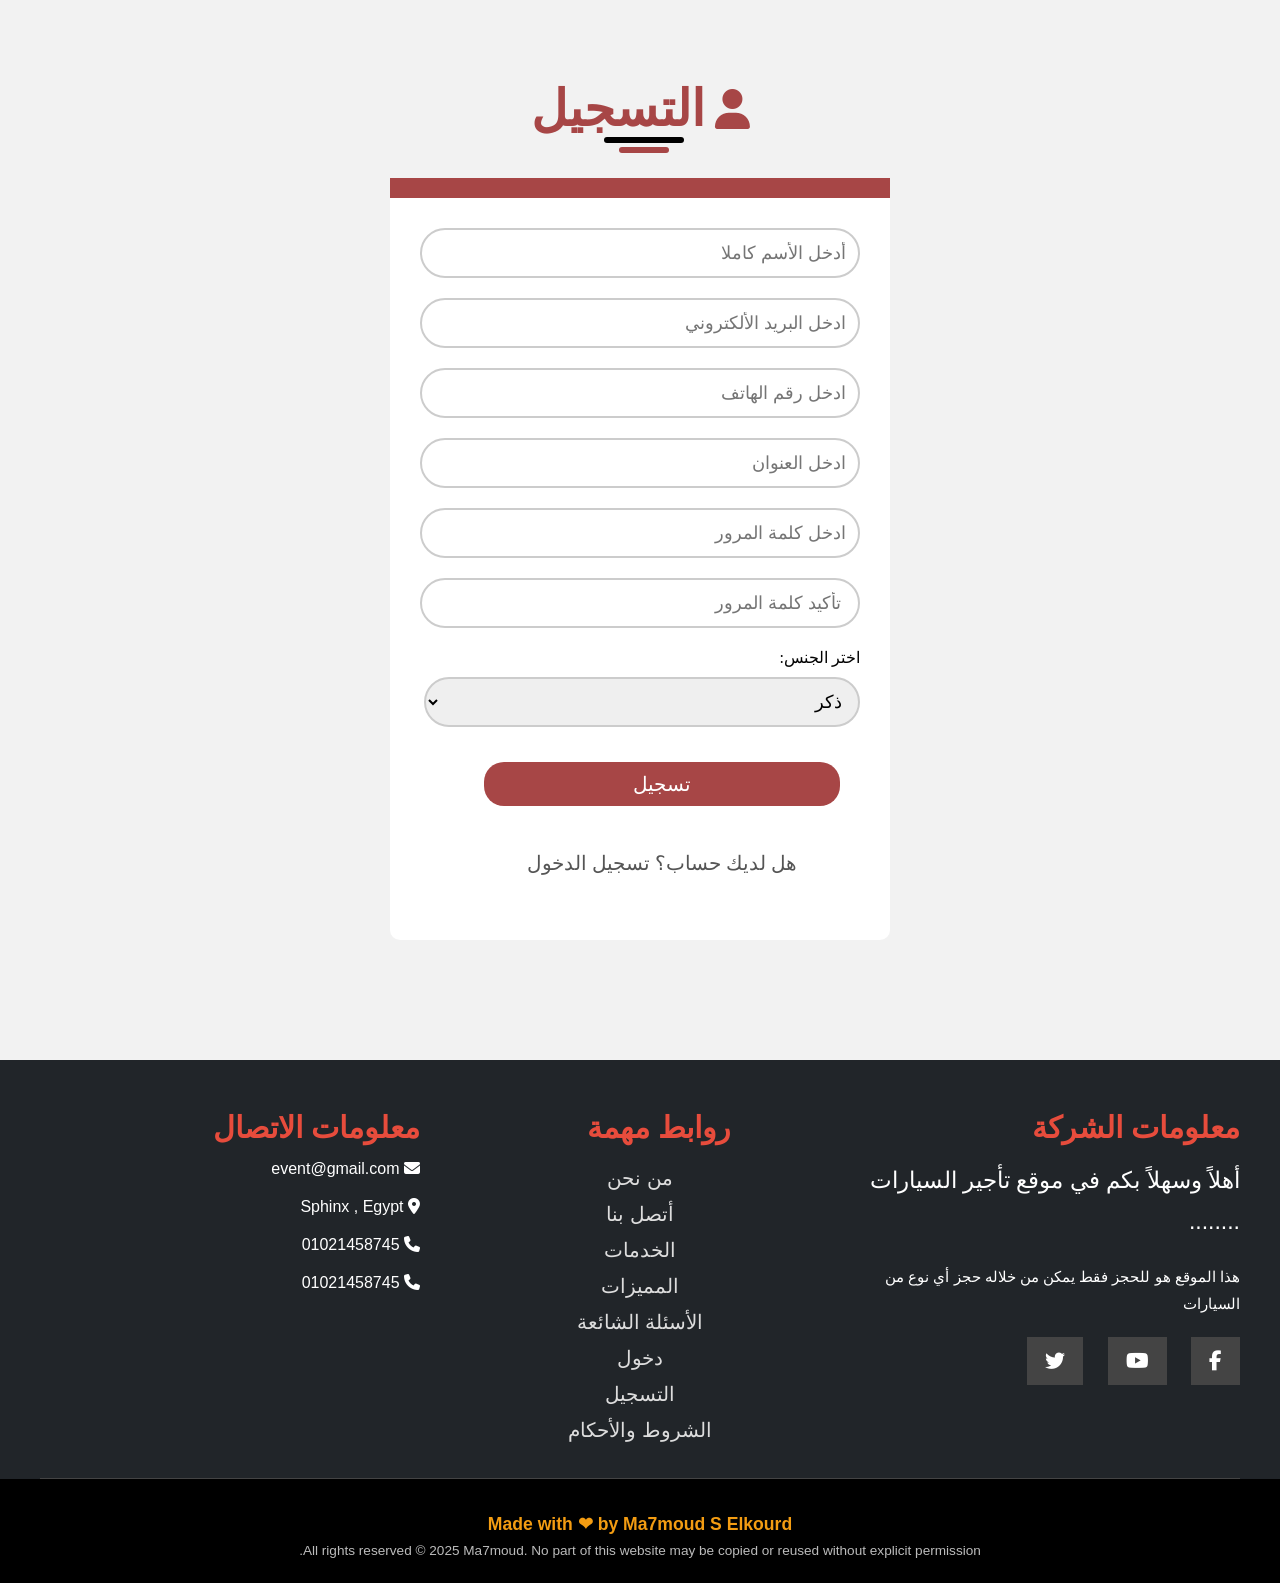
<file: register.html>
<!DOCTYPE html>
<html lang="ar" dir="rtl">

<head>
    <meta charset="UTF-8">
    <link rel="stylesheet" href="css/font-awesome.min.css">
    <link rel="stylesheet" href="css/register.css">
    <link rel="stylesheet" href="https://cdnjs.cloudflare.com/ajax/libs/font-awesome/6.4.0/css/all.min.css">
    <title>Cars Rental</title>
</head>

<body>
    <section>
        <div class="a">
            <i class="fa fa-user" aria-hidden="true"></i>
            <h2>التسجيل</h2>
        </div>
        <form action="">
            <div class="s"></div>
            <div class="d">
                <input type="text" name="" id="" placeholder="أدخل الأسم كاملا"><br><br>
                <input type="text" placeholder="ادخل البريد الألكتروني"><br><br>
                <input type="text" placeholder="ادخل رقم الهاتف"><br><br>
                <input type="text" placeholder="ادخل العنوان "><br><br>
                <input type="password" placeholder="ادخل كلمة المرور "><br><br>
                <input type="password" placeholder=" تأكيد كلمة المرور "><br>
                <form>
                    <!-- باقي الحقول ... -->

                    <!-- زر اختيار الجنس -->
                    <div class="form-group">
                        <label for="gender">اختر الجنس:</label>
                        <select id="gender" name="gender">
                            <option value="male">ذكر</option>
                            <option value="female">أنثى</option>
                        </select>
                    </div>

                    <!-- زر تسجيل -->
                    <div class="form-group">
                        <button type="submit" class="submit-btn">تسجيل</button>
                    </div>

                    <!-- رابط الدخول -->
                    <div class="form-group">
                        <a href="login.html" class="login-link">هل لديك حساب؟ تسجيل الدخول</a>
                    </div>
                </form>
            </div>
        </form>
    </section>

    <footer dir="rtl">
        <div class="footer-container">
            <div class="footer-section">
                <h3>معلومات الشركة</h3>
                <p class="v">أهلاً وسهلاً بكم في موقع تأجير السيارات ........</p>
                <p class="n">هذا الموقع هو للحجز فقط يمكن من خلاله حجز أي نوع من السيارات</p>
                <div class="social-icons">
                    <a href="#"><i class="fab fa-facebook-f"></i></a>
                    <a href="#"><i class="fab fa-youtube"></i></a>
                    <a href="#"><i class="fab fa-twitter"></i></a>
                </div>
            </div>
            <div class="footer-section">
                <h3 class="b">روابط مهمة</h3>
                <ul>
                    <li><a href="#">من نحن</a></li>
                    <li><a href="#">أتصل بنا</a></li>
                    <li><a href="#">الخدمات</a></li>
                    <li><a href="#">المميزات</a></li>
                    <li><a href="#">الأسئلة الشائعة</a></li>
                    <li><a href="#">دخول</a></li>
                    <li><a href="#">التسجيل</a></li>
                    <li><a href="#">الشروط والأحكام</a></li>
                </ul>
            </div>
            <div class="footer-section">
                <h3>معلومات الاتصال</h3>
                <p><i class="fas fa-envelope"></i> event@gmail.com</p>
                <p><i class="fas fa-map-marker-alt"></i> Sphinx , Egypt</p>
                <p><i class="fas fa-phone"></i> 01021458745</p>
                <p><i class="fas fa-phone"></i> 01021458745</p>
            </div>
        </div>
        <div class="footer-bottom">
            <p class="houda-line">Made with ❤ by Ma7moud S Elkourd</p>
            <p class="rights-text">
                All rights reserved © 2025 Ma7moud. No part of this website may be copied or reused without explicit
                permission.
            </p>
        </div>
    </footer>
</body>

</html>
</file>
<file: css/style.css>
* {
  margin: 0px;
  padding: 0px;
  box-sizing: border-box;
}
body {
  overflow-x: hidden;
}
/* <!-- الشريط العلوي --> */
header {
  padding: 10px;
  background-color: #a74646;
}

.top-bar {
  display: flex;
  justify-content: space-between;
  align-items: center;
  font-family: "Segoe UI", Tahoma, Geneva, Verdana, sans-serif;
}

.left-links {
  margin-left: 100px;
}

.left-links a {
  font-size: 18px;
  color: white;
  text-decoration: none;
  padding: 10px;
}

.left-links a:hover {
  color: #fd7e14;
  cursor: pointer;
  transition: 0.5s;
}

.right-lang {
  margin-right: 100px;
}

.right-lang a:hover {
  color: #fd7e14;
  cursor: pointer;
  transition: 0.5s;
}

.right-lang a {
  font-size: 18px;
  color: white;
  text-decoration: none;
  padding: 10px;
}
/* للشاشات المتوسطة */
@media (max-width: 992px) {
  .left-links {
    margin-left: 40px;
  }

  .right-lang {
    margin-right: 40px;
  }
}

/* للموبايل */
@media (max-width: 768px) {
  .top-bar {
    gap: 10px;
    text-align: center;
  }

  .left-links,
  .right-lang {
    margin: 0;
  }

  .left-links a,
  .right-lang a {
    padding: 8px;
    text-align: center;
  }
}
/* <!-- شريط التنقل --> */
.navbar {
  background-color: #fff;
  box-shadow: 5px 5px 10px rgba(0, 0, 0, 0.3);
  display: flex;
  justify-content: space-between;
  align-items: center;
  padding: 15px 25px;
  font-family: "Cairo", sans-serif;
}

ul {
  list-style-type: none;
  margin-left: 100px;
}

ul li {
  display: inline-block;
  margin-right: 20px;
}

ul li a {
  font-size: 25px;
  text-decoration: none;
  font-weight: 600;
  color: #6c757d;
  position: relative;
}

ul li a:hover {
  color: #a74646;
  cursor: pointer;
}

ul .active {
  color: #a74646;
}

ul .active::after {
  content: "";
  position: absolute;
  bottom: -15px;
  right: 50%;
  transform: translateX(50%);
  width: 23px;
  height: 10px;
  background-color: #8e3b3b;
  border-radius: 5px;
}

.m img {
  height: 60px;
  width: 100px;
  margin-right: 50px;
}
/* تابلت */
@media (max-width: 1200px) {
  ul {
    margin-left: 20px;
  }
  ul li a {
    font-size: 20px;
  }
}

.menu-toggle {
  display: none;
  font-size: 28px;
  cursor: pointer;
}

.nav-content {
  display: flex;
  align-items: center;
  justify-content: space-between;
  width: 100%;
}

/* موبايل */
@media (max-width: 768px) {
  .navbar {
    flex-direction: column;
    align-items: flex-start;
  }

  .menu-toggle {
    display: block;
    font-size: 28px;
    cursor: pointer;
  }

  .nav-content {
    display: none;
    flex-direction: column;
    width: 100%;
  }

  .nav-content.active {
    display: flex;
  }
  .nav-links {
    display: flex;
    flex-direction: column-reverse;
  }
  .nav-links li {
    display: block;
    margin: 10px 0;
  }

  .m {
    margin-top: 10px;
  }
}

/* <!-- سكشن ترحيبي --> */
.hero {
  background-color: #f2f2f2;
  min-height: 80vh;
  padding: 60px 20px;
  display: flex;
  align-items: center;
  justify-content: center;
}
.content {
  width: 100%;
  max-width: 1200px;
  display: flex;
  justify-content: space-between;
  align-items: center;
  gap: 40px;
}

.content img {
  width: 45%;
  height: auto;
  margin-right: 0;
}

.text {
  text-align: right;
}

.text h1 {
  font-size: 45px;
  font-weight: 600;
  color: #a74646;
}

.text h2 {
  color: #a74646;
  font-size: 50px;
  padding-bottom: 25px;
}

.text p {
  font-size: 25px;
  color: #6c757d;
}

.text button {
  background-color: black;
  color: white;
  border: none;
  padding: 15px 35px;
  font-size: 18px;
  font-weight: bold;
  border-radius: 50px;
  cursor: pointer;
  position: relative;
  overflow: hidden;
  margin-top: 25px;
  transition: 0.3s;
}

.text button::after {
  content: "";
  position: absolute;
  top: 0;
  right: 0;
  width: 25px;
  height: 100%;
  background-color: #8b1f1f;
  border-top-right-radius: 50px;
  border-bottom-right-radius: 50px;
  transition: 0.3s;
  z-index: 1;
}

.text button:hover::after {
  height: 100%;
}

.text button:hover {
  background-color: #8b1f1f;
  transform: translateX(-10px) scale(1.05);
  box-shadow: 0 0 10px #8b1f1f;
}
/* تابلت */
@media (max-width: 992px) {
  .text h1 {
    font-size: 35px;
  }

  .text h2 {
    font-size: 40px;
  }

  .text p {
    font-size: 20px;
  }
}

/* موبايل */
@media (max-width: 768px) {
  .content {
    flex-direction: column;
    text-align: center;
  }

  .text {
    text-align: center;
  }

  .content img {
    width: 80%;
  }

  .text h1 {
    font-size: 28px;
  }

  .text h2 {
    font-size: 32px;
  }

  .text p {
    font-size: 18px;
  }
}
/* <!-- بداية السكشن الأول --> */
.f {
  padding-top: 100px;
}

.f .l {
  text-align: center;
  font-size: 50px;
  color: #a74646;
  position: relative;
}

.f .l::after {
  content: "";
  position: absolute;
  bottom: -5px;
  right: 50%;
  transform: translateX(50%);
  width: 80px;
  height: 6px;
  background-color: black;
  border-radius: 10px;
}

.f .l:hover::after {
  width: 30px;
  transition: 0.5s;
}

.f .l::before {
  content: "";
  position: absolute;
  bottom: -15px;
  right: 50%;
  transform: translateX(50%);
  width: 50px;
  height: 6px;
  background-color: #a74646;
  border-radius: 10px;
}

.f .l:hover::before {
  width: 80px;
  transition: 0.5s;
}

@keyframes pulse {
  0% {
    transform: scale(1);
  }

  50% {
    transform: scale(1.15);
  }

  100% {
    transform: scale(1);
  }
}

.f1 {
  display: grid;
  grid-template-columns: repeat(auto-fit, minmax(200px, 1fr));
  gap: 20px;
  padding: 80px 150px;
}

.f3 {
  background: #fff;
  border: 5px solid #9f3f3f;
  border-radius: 20px;
  text-align: center;
  transition: 0.3s ease;
  margin-bottom: 30px;
}

.f3 h1 {
  font-size: 40px;
  padding: 10px 0px;
}

.f3 i {
  color: #a74646;
  font-size: 65px;
  transition: all 00;
}

.f3 h2 {
  font-size: 60px;
  padding-bottom: 20px;
}

.f3:hover {
  background-color: #a74646;
}

.f3:hover h1 {
  color: white;
}

.f3:hover i {
  color: #ffd700;
  animation: pulse 0.6s ease-in-out;
}

.f3:hover h2 {
  color: white;
}
@media (max-width: 1200px) {
  .f1 {
    padding: 60px 80px;
  }
}

@media (max-width: 992px) {
  .f .l {
    font-size: 40px;
  }

  .f1 {
    padding: 50px 40px;
  }

  .f3 h1 {
    font-size: 30px;
  }

  .f3 h2 {
    font-size: 45px;
  }

  .f3 i {
    font-size: 50px;
  }
}

@media (max-width: 768px) {
  .f {
    padding-top: 60px;
  }

  .f .l {
    font-size: 32px;
  }

  .f1 {
    padding: 40px 20px;
    grid-template-columns: 1fr;
  }

  .f3 h1 {
    font-size: 26px;
  }

  .f3 h2 {
    font-size: 36px;
  }

  .f3 i {
    font-size: 45px;
  }
}

/* <!-- بداية السكشن الثاني --> */
.testimonials {
  text-align: center;
  padding: 100px 20px;
  background: #f0f0f0;
}

.testimonials .l {
  color: #8b0000;
  margin-bottom: 100px;
  position: relative;
  display: inline-block;
  font-size: 50px;
}

.testimonials .l::after {
  content: "";
  position: absolute;
  bottom: -5px;
  right: 50%;
  transform: translateX(50%);
  width: 80px;
  height: 6px;
  background-color: black;
  border-radius: 10px;
}

.testimonials .l:hover::after {
  width: 30px;
  transition: 0.5s;
}

.testimonials .l::before {
  content: "";
  position: absolute;
  bottom: -15px;
  right: 50%;
  transform: translateX(50%);
  width: 50px;
  height: 6px;
  background-color: #a74646;
  border-radius: 10px;
}

.testimonials .l:hover::before {
  width: 80px;
  transition: 0.5s;
}

.cards-container {
  display: flex;
  justify-content: center;
  gap: 40px;
  flex-wrap: wrap;
}

.cardc {
  background: white;
  padding: 20px;
  border-radius: 15px;
  width: 400px;
  border: 1px solid #ccc;
  box-shadow: 4px 4px 12px rgba(0.8, 0.8, 0.8, 0.8);
  transition: box-shadow 0.3 ease;
  position: relative;
  text-align: center;
  transition: all 0.3s ease;
}

.cardc:hover {
  box-shadow: 4px 6px 20px rgba(0.8, 0.8, 0.8, 0.8);
}

.avatar {
  position: absolute;
  top: -50px;
  right: -15px;
  width: 100px;
  height: 100px;
  border-radius: 50%;
  background: #fff;
  box-shadow: 0 4px 15px rgba(0, 0, 0, 0.3);
  overflow: hidden;
}

.avatar img {
  width: 100%;
  height: 100%;
  object-fit: cover;
}

.cardc h3 {
  font-size: 20px;
  margin-bottom: 5px;
}

.cardc a {
  font-size: 25px;
  color: #007bff;
  text-decoration: none;
  font-weight: bold;
  display: block;
  margin-bottom: 10px;
}

.stars {
  color: #ffa500;
  font-size: 20px;
  margin-bottom: 10px;
}

.cardc p {
  color: #6c757d;
  font-size: 18px;
}
/* تابلت */
@media (max-width: 1300px) {
  .testimonials {
    padding: 80px 20px;
  }

  .testimonials .l {
    font-size: 40px;
    margin-bottom: 60px;
  }

  .cardc {
    width: 320px;
    margin: 20px;
  }
}

/* موبايل */
@media (max-width: 768px) {
  .testimonials {
    padding: 60px 15px;
  }

  .testimonials .l {
    font-size: 32px;
    margin-bottom: 40px;
  }

  .cards-container {
    flex-direction: column;
    align-items: center;
    gap: 20px;
  }

  .cardc {
    width: 100%;
    max-width: 350px;
  }

  .avatar {
    width: 80px;
    height: 80px;
    top: -40px;
    right: 10px;
  }

  .cardc p {
    font-size: 16px;
  }
}
/* <!-- بداية السكشن الثالث --> */
.t {
  padding: 100px 20px;
  direction: rtl;
}

.t .l {
  color: #a74646;
  font-size: 40px;
  text-align: center;
  position: relative;
}

.l::after {
  content: "";
  position: absolute;
  bottom: -5px;
  right: 50%;
  transform: translateX(50%);
  width: 80px;
  height: 6px;
  background-color: black;
  border-radius: 10px;
}

.t .l:hover::after {
  width: 30px;
  transition: 0.5s;
}

.l::before {
  content: "";
  position: absolute;
  bottom: -15px;
  right: 50%;
  transform: translateX(50%);
  width: 50px;
  height: 6px;
  background-color: #a74646;
  border-radius: 10px;
}

.t .l:hover::before {
  width: 80px;
  transition: 0.5s;
}

.cards-container {
  display: flex;
  gap: 20px;
  justify-content: center;
  flex-wrap: wrap;
  padding-top: 100px;
}

.car-box img {
  width: 400px;
  height: 250px;
  object-fit: cover;
}

.car-box:hover img {
  transform: scale(1);
}

.car-box {
  border: 1px solid #6c757d;
  box-shadow: 0 2px 8px rgba(0, 0, 0, 0.18);
  overflow: hidden;
  border-radius: 8px;
  text-align: center;
  transition: 0.3s ease;
  margin-bottom: 50px;
}

.car-box:hover {
  box-shadow: 0 8px 20px rgba(0, 0, 0, 0.5);
}

.card1 {
  padding: 20px;
  width: 100%;
  font-weight: 1000;
}

.card1 h2 {
  color: #8b0000;
  margin-bottom: 5px;
  text-align: right;
}

.rating {
  font-size: 18px;
  color: #666;
  margin-bottom: 15px;
  text-align: right;
}

.rating span {
  color: #666;
}

.info {
  font-size: 20px;
  line-height: 2;
}

.info .x {
  text-align: center;
}

.info div {
  display: flex;
  justify-content: space-between;
  border-bottom: 1px solid #eee;
  padding: 0px 0;
}

.info span {
  color: #555;
  margin-left: 5px;
}

.info a {
  color: #007bff;
}

.details-btn {
  background-color: black;
  color: white;
  border: none;
  padding: 10px 35px;
  font-size: 18px;
  font-weight: bold;
  border-radius: 50px;
  cursor: pointer;
  position: relative;
  overflow: hidden;
  margin-top: 25px;
  transition: 0.3s;
}

.details-btn::after {
  content: "";
  position: absolute;
  top: 0;
  right: 0;
  width: 25px;
  height: 100%;
  background-color: #8b1f1f;
  border-top-right-radius: 50px;
  border-bottom-right-radius: 50px;
  transition: 0.3s;
  z-index: 1;
}

.details-btn {
  position: relative;
  z-index: 2;
}

.details-btn:hover {
  background-color: #8b1f1f;
  transform: scale(1.05);
  box-shadow: 0 0 10px #8b1f1f;
}

.details-btn:hover::after {
  opacity: 0;
}
@media (max-width: 992px) {
  .t .l {
    font-size: 32px;
  }
}

@media (max-width: 768px) {
  .t .l {
    font-size: 26px;
  }

  .l::after {
    width: 60px;
    height: 5px;
  }

  .l::before {
    width: 40px;
    height: 5px;
  }
}

@media (max-width: 480px) {
  .t .l {
    font-size: 22px;
  }

  .l::after {
    width: 50px;
  }

  .l::before {
    width: 35px;
  }
}
/* <!-- بداية السكشن الرابع --> */
.p {
  text-align: center;
  padding: 100px 20px;
  background-color: #f0f0f0;
  direction: rtl;
}

.p .l {
  color: #a74646;
  font-size: 40px;
  text-align: center;
  position: relative;
}

.p .l::after {
  content: "";
  position: absolute;
  bottom: -5px;
  right: 50%;
  transform: translateX(50%);
  height: 6px;
  width: 100px;
  background-color: black;
  border-radius: 10px;
}

.p .l:hover::after {
  width: 30px;
  transition: 0.5s;
}

.p .l::before {
  content: "";
  bottom: -15px;
  right: 50%;
  transform: translateX(50%);
  width: 50px;
  height: 6px;
  background-color: #a74646;
  border-radius: 10px;
}

.p .l:hover::before {
  width: 80px;
  transition: 0.5s;
}
.p .cards-container {
  display: flex;
  gap: 20px;
  justify-content: center;
  flex-wrap: wrap;
  padding-top: 100px;
}
.p .car-box {
  width: 400px;
  border: 1px solid #6c757d;
  box-shadow: 0 2px 8px rgba(0, 0, 0, 0.18);
  overflow: hidden;
  border-radius: 8px;
  text-align: center;
  transition: 0.3s ease;
  margin-bottom: 50px;
}
.p .car-box img {
  width: 400px;
  height: 250px;
  object-fit: cover;
}

.p .card3 {
  width: 100%;
  padding: 20px;
  background-color: #f0f0f0;
  font-weight: 1000;
}

.p .car-box:hover {
  transform: scale(1.05);
}
@media (max-width: 992px) {
  .p .l {
    font-size: 32px;
  }
}

@media (max-width: 768px) {
  .p .l {
    font-size: 26px;
  }

  .p::after {
    width: 60px;
    height: 5px;
  }

  .p::before {
    width: 40px;
    height: 5px;
  }
}

@media (max-width: 480px) {
  .p .l {
    font-size: 22px;
  }

  .p::after {
    width: 50px;
  }

  .p::before {
    width: 35px;
  }
}

/* <!-- بداية السكشن الخامس --> */
.k {
  background-color: white;
  padding: 100px 20px;
  text-align: center;
  direction: rtl;
}

.k .l {
  color: #a74646;
  font-size: 40px;
  text-align: center;
  position: relative;
  position: relative;
}

.cards-container {
  display: flex;
  gap: 20px;
  justify-content: center;
  flex-wrap: wrap;
  padding-top: 100px;
}
.l::after {
  content: "";
  position: absolute;
  bottom: -5px;
  right: 50%;
  transform: translateX(50%);
  height: 6px;
  width: 100px;
  background-color: black;
  border-radius: 10px;
}

.k .l:hover::after {
  width: 30px;
  transition: 0.5s;
}

.l::before {
  content: "";
  bottom: -15px;
  right: 50%;
  transform: translateX(50%);
  width: 50px;
  height: 6px;
  background-color: #a74646;
  border-radius: 10px;
}

.k .l:hover::before {
  width: 80px;
  transition: 0.5s;
}

.car-box img {
  width: 400px;
  height: 250px;
  object-fit: cover;
}

.card4 {
  width: 100%;
  padding: 20px;
}
@media (max-width: 992px) {
  .k .l {
    font-size: 32px;
  }
}

@media (max-width: 768px) {
  .k .l {
    font-size: 26px;
  }

  .k::after {
    width: 60px;
    height: 5px;
  }

  .k::before {
    width: 40px;
    height: 5px;
  }
}

@media (max-width: 480px) {
  .k .l {
    font-size: 22px;
  }

  .k::after {
    width: 50px;
  }

  .k::before {
    width: 35px;
  }
}
/* <!-- بداية  الفوتر --> */
footer {
  background-color: #212529;
  color: white;
  font-family: "Cairo", sans-serif;
  padding-top: 50px;
  direction: rtl;
}

.footer-container {
  display: flex;
  justify-content: space-between;
  flex-wrap: wrap;
  gap: 30px;
  max-width: 1200px;
  margin: auto;
  border-bottom: 1px solid #444;
  padding-bottom: 30px;
}

.footer-section {
  flex: 1;
  min-width: 250px;
  max-width: 100%;
  box-sizing: border-box;
}

.footer-section h3 {
  color: #e74c3c;
  margin-bottom: 15px;
  font-size: 30px;
}

.footer-section .n {
  font-size: 15px;
  line-height: 1.8;
}

.footer-section .v {
  font-size: 23px;
  line-height: 1.8;
}

.footer-section .b {
  font-size: 30px;
  color: #e74c3c;
  margin-right: 100px;
}

.footer-section li,
.footer-section a {
  color: #ddd;
  display: block;
  text-align: center;
  font-size: 20px;
  line-height: 1.8;
  text-decoration: none;
}

.footer-section a:hover {
  color: #fff;
}

.social-icons {
  margin-top: 15px;
}

.social-icons a {
  color: white;
  background-color: #444;
  padding: 6px 18px;
  margin-left: 20px;
  display: inline-block;
}

.footer-section p {
  margin-bottom: 20px;
}

.footer-bottom {
  background-color: black;
  padding: 25px 20px;
  text-align: center;
  position: relative;
  font-size: 20px;
  color: white;
}

.houda-line {
  font-weight: bold;
  font-size: 1.1rem;
  color: #f39c12;
  margin-top: 10px;
}

.rights-text {
  font-size: 0.85rem;
  color: #bbb;
  margin-top: 8px;
}
@media (max-width: 992px) {
  .footer-section h3 {
    font-size: 24px;
  }

  .footer-section .b {
    font-size: 24px;
    margin-right: 0;
  }

  .footer-section .v {
    font-size: 18px;
  }

  .footer-section li,
  .footer-section a {
    font-size: 16px;
  }

  .footer-bottom {
    font-size: 16px;
  }
}
@media (max-width: 992px) {
  .footer-container {
    flex-direction: column;
    align-items: center;
    width: 100%;
  }

  .footer-section {
    width: 100%;
    text-align: center;
  }
}

@media (max-width: 768px) {
  .footer-container {
    flex-direction: column;
    text-align: center;
    align-items: center;
    width: 100%;
  }

  .footer-section {
    min-width: 100%;
  }

  .footer-section h3 {
    font-size: 22px;
  }

  .footer-section .v {
    font-size: 16px;
  }

  .footer-section .n {
    font-size: 14px;
  }

  .footer-section li,
  .footer-section a {
    font-size: 15px;
  }

  .social-icons a {
    margin-left: 10px;
    padding: 5px 12px;
  }
}
@media (max-width: 768px) {
  .footer-container {
    flex-direction: column;
    align-items: center;
  }

  .footer-section {
    width: 100%;
    text-align: center;
  }
}
@media (max-width: 480px) {
  .footer-section h3 {
    font-size: 20px;
  }

  .footer-section .v {
    font-size: 14px;
  }

  .footer-section li,
  .footer-section a {
    font-size: 14px;
  }

  .footer-bottom {
    font-size: 14px;
    padding: 15px;
  }
}
/* The End ❤️ */
</file>
<file: css/login.css>
* {
  margin: 0px;
  padding: 0px;
  box-sizing: border-box;
}

section {
  padding: 80px 20px;
  background-color: #f2f2f2;
}
section .s {
  display: flex;
  justify-content: center;
  align-items: center;
  gap: 10px;
}
section .s i {
  color: #a74646;
  font-size: 30px;
}

section h2 {
  text-align: center;
  font-size: 40px;
  font-weight: bold;
  color: #a74646;
  position: relative;
}

section h2::after {
  content: "";
  position: absolute;
  bottom: -5px;
  right: 10%;
  transform: translateX(50%);
  width: 80px;
  height: 6px;
  background-color: black;
  border-radius: 10px;
}

section h2:hover::after {
  width: 30px;
  transition: 0.5s;
}

section h2::before {
  content: "";
  position: absolute;
  bottom: -15px;
  right: 10%;
  transform: translateX(50%);
  width: 50px;
  height: 6px;
  background-color: #a74646;
  border-radius: 10px;
}

section h2:hover::before {
  width: 80px;
  transition: 0.5s;
}

form {
  width: 100%;
  max-width: 500px;
  margin: 40px auto; 
  background-color: white;
}

.t {
  background-color: #a74646;
  width: 100%;
  height: 20px;
}

form .d {
  padding: 30px 0;
  text-align: center;
  width: 100%;
}

form .d .g {
  padding-right: 30px;
  font-size: 20px;
  height: 50px;
  width: 80%;
  border: 3px solid #ccc;
  border-radius: 50px;
}

form .m {
  display: flex;
  justify-content: space-around;
  align-items: center;
  font-size: 20px;
}
form .m .m1 {
  margin-left: 0;
}
button {
  background-color: #a74646;
  color: white;
  font-size: 20px;
  padding: 10px;
  width: 65%;
  border-radius: 50px;
  border: none;
}

footer {
  background-color: #212529;
  color: white;
  font-family: "Cairo", sans-serif;
  padding-top: 50px;
  direction: rtl;
}

.footer-container {
  display: flex;
  justify-content: space-between;
  flex-wrap: wrap;
  gap: 30px;
  max-width: 1200px;
  margin: auto;
  border-bottom: 1px solid #444;
  padding-bottom: 30px;
}

.footer-section {
  flex: 1;
  min-width: 250px;
}

.footer-section h3 {
  color: #e74c3c;
  margin-bottom: 15px;
  font-size: 30px;
}

.footer-section .n {
  font-size: 15px;
  line-height: 1.8;
}

.footer-section .v {
  font-size: 23px;
  line-height: 1.8;
}

.footer-section .b {
  font-size: 30px;
  color: #e74c3c;
  margin-right: 100px;
}

.footer-section li,
.footer-section a {
  color: #ddd;
  display: block;
  text-align: center;
  font-size: 20px;
  line-height: 1.8;
  text-decoration: none;
}

.footer-section a:hover {
  color: #fff;
}

.social-icons {
  margin-top: 15px;
}

.social-icons a {
  color: white;
  background-color: #444;
  padding: 6px 18px;
  margin-left: 20px;
  display: inline-block;
}

.footer-section p {
  margin-bottom: 20px;
}

.footer-bottom {
  background-color: black;
  padding: 25px 20px;
  text-align: center;
  position: relative;
  font-size: 20px;
  color: white;
}

.houda-line {
  font-weight: bold;
  font-size: 1.1rem;
  color: #f39c12;
  margin-top: 10px;
}

.rights-text {
  font-size: 0.85rem;
  color: #bbb;
  margin-top: 8px;
}
@media (max-width: 992px) {
  section h2 {
    font-size: 32px;
  }

  form {
    width: 80%;
    margin: 40px auto;
  }

  form .d .g {
    width: 90%;
    font-size: 18px;
  }

  form .m {
    flex-direction: column;
    gap: 10px;
  }

  form .m .m1 {
    margin-left: 0;
  }

  button {
    width: 80%;
    font-size: 18px;
  }

  .footer-section h3 {
    font-size: 24px;
  }

  .footer-section .v {
    font-size: 18px;
  }

  .footer-section li,
  .footer-section a {
    font-size: 16px;
  }
}

@media (max-width: 768px) {
  section {
    padding: 50px 15px;
  }

  section h2 {
    font-size: 26px;
  }
  section i {
    margin-bottom: 10px;
  }

  section h2::after {
    width: 60px;
  }

  section h2::before {
    width: 40px;
  }
  form {
    width: 100%;
    margin: 30px auto;
  }

  form .d .g {
    width: 95%;
    height: 45px;
    font-size: 16px;
  }

  form .m {
    flex-direction: column;
    align-items: center;
  }

  form .m .m1 {
    margin-left: 0;
  }

  button {
    width: 90%;
    font-size: 16px;
    padding: 8px;
  }
  /* الفوتر */
  .footer-container {
    flex-direction: column;
    align-items: center;
    text-align: center;
  }

  .footer-section {
    width: 100%;
  }

  .footer-section h3 {
    font-size: 22px;
  }

  .footer-section .v {
    font-size: 16px;
  }

  .footer-section .n {
    font-size: 14px;
  }

  .footer-section li,
  .footer-section a {
    font-size: 15px;
  }

  .footer-section .b {
    margin-right: 0;
    font-size: 22px;
  }

  .social-icons a {
    margin-left: 10px;
    padding: 5px 12px;
  }

  .footer-bottom {
    font-size: 14px;
    padding: 15px;
  }
}

@media (max-width: 480px) {
  section h2 {
    font-size: 22px;
  }

  form .d .g {
    font-size: 14px;
  }

  button {
    font-size: 14px;
  }

  .footer-section h3 {
    font-size: 20px;
  }

  .footer-section li,
  .footer-section a {
    font-size: 14px;
  }
}
</file>
<file: css/register.css>
* {
  margin: 0px;
  padding: 0px;
  box-sizing: border-box;
}

section {
  padding: 80px 20px;
  background-color: #f2f2f2;
}

.a {
  display: flex;
  justify-content: center;
  align-items: center;
  gap: 10px;
}

.a i {
  font-size: 40px;
  color: #a74646;
}

.a h2 {
  font-size: 50px;
  color: #a74646;
  font-weight: bold;
  position: relative;
}

.a h2::after {
  content: "";
  position: absolute;
  bottom: -5px;
  right: 35%;
  transform: translateX(50%);
  width: 80px;
  height: 6px;
  background-color: black;
  border-radius: 10px;
}

.a h2:hover::after {
  width: 30px;
  transition: 0.5s;
}

.a h2::before {
  content: "";
  position: absolute;
  bottom: -15px;
  right: 35%;
  transform: translateX(50%);
  width: 50px;
  height: 6px;
  background-color: #a74646;
  border-radius: 10px;
}

.a h2:hover::before {
  width: 80px;
  transition: 0.5s;
}

section form {
  display: flex;
  flex-direction: column;
  align-items: center;
  background-color: white;
  width: 100%;
  max-width: 500px;
  margin: 40px auto;
  border-radius: 10px;
}

.s {
  background-color: #a74646;
  width: 100%;
  height: 20px;
}

form .d {
  display: flex;
  justify-content: space-between;
  align-items: center;
  flex-wrap: wrap;
  padding: 30px 0;
  padding: 30px 30px;
}

form .d input {
  padding-right: 30px;
  font-size: 20px;
  height: 50px;
  width: 100%;
  border: 3px solid #ccc;
  border-radius: 50px;
  margin-bottom: 20px;
}

form .d section {
  margin-top: 50px;
}
.form-group {
  text-align: right;
  width: 90%;
  margin-bottom: 15px;
}
select,
button,
.login-link {
  width: 100%;
  padding: 10px;
  border-radius: 20px;
  border: none;
  font-size: 20px;
  margin: 10px auto;
}
.form-group select {
  border: 2px solid #ccc;
}
form .d input,
.form-group select {
  width: 100%;
  padding: 12px;
  font-size: 18px;
  border: 2px solid #ccc;
  border-radius: 30px;
}
.form-group select {
  flex: 1;
  width: 110%;
}
button.submit-btn {
  background-color: #a74646;
  color: white;
  margin-right: 60px;
  cursor: pointer;
  width: 90%;
  margin: 10px auto;
  display: block;
}

button.submit-btn:hover {
  background-color: #a74646;
}

.login-link {
  color: #555;
  text-decoration: none;
  display: flex;
  justify-content: center;
  text-align: center;
}

.login-link:hover {
  text-decoration: underline;
}

footer {
  background-color: #212529;
  color: white;
  font-family: "Cairo", sans-serif;
  padding-top: 50px;
  direction: rtl;
}

.footer-container {
  display: flex;
  justify-content: space-between;
  flex-wrap: wrap;
  gap: 30px;
  max-width: 1200px;
  margin: auto;
  border-bottom: 1px solid #444;
  padding-bottom: 30px;
}

.footer-section {
  flex: 1;
  min-width: 250px;
}

.footer-section h3 {
  color: #e74c3c;
  margin-bottom: 15px;
  font-size: 30px;
}

.footer-section .n {
  font-size: 15px;
  line-height: 1.8;
}

.footer-section .v {
  font-size: 23px;
  line-height: 1.8;
}

.footer-section .b {
  font-size: 30px;
  color: #e74c3c;
  margin-right: 100px;
}

.footer-section li,
.footer-section a {
  color: #ddd;
  display: block;
  text-align: center;
  font-size: 20px;
  line-height: 1.8;
  text-decoration: none;
}

.footer-section a:hover {
  color: #fff;
}

.social-icons {
  margin-top: 15px;
}

.social-icons a {
  color: white;
  background-color: #444;
  padding: 6px 18px;
  margin-left: 20px;
  display: inline-block;
}

.footer-section p {
  margin-bottom: 20px;
}

.footer-bottom {
  background-color: black;
  padding: 25px 20px;
  text-align: center;
  position: relative;
  font-size: 20px;
  color: white;
}

.houda-line {
  font-weight: bold;
  font-size: 1.1rem;
  color: #f39c12;
  margin-top: 10px;
}

.rights-text {
  font-size: 0.85rem;
  color: #bbb;
  margin-top: 8px;
}
@media (max-width: 992px) {
  .a h2 {
    font-size: 40px;
  }

  section form {
    max-width: 450px;
  }
  .footer-section h3 {
    font-size: 24px;
  }

  .footer-section .v {
    font-size: 18px;
  }

  .footer-section li,
  .footer-section a {
    font-size: 16px;
  }
}
@media (max-width: 768px) {
  section {
    padding: 50px 15px;
  }

  .a {
    gap: 5px;
    margin: 10px;
  }

  .a h2 {
    font-size: 28px;
    text-align: center;
  }
  .a h2::after,
  .a h2::before {
    margin: 0;
  }

  .a i {
    font-size: 30px;
  }

  section form {
    width: 100%;
    max-width: 100%;
  }

  form .d {
    padding: 20px 10px;
  }
  /* الفوتر */
  .footer-container {
    flex-direction: column;
    align-items: center;
    text-align: center;
  }

  .footer-section {
    width: 100%;
  }

  .footer-section h3 {
    font-size: 22px;
  }

  .footer-section .v {
    font-size: 16px;
  }

  .footer-section .n {
    font-size: 14px;
  }

  .footer-section li,
  .footer-section a {
    font-size: 15px;
  }

  .footer-section .b {
    margin-right: 0;
    font-size: 22px;
  }

  .social-icons a {
    margin-left: 10px;
    padding: 5px 12px;
  }

  .footer-bottom {
    font-size: 14px;
    padding: 15px;
  }
}
</file>
